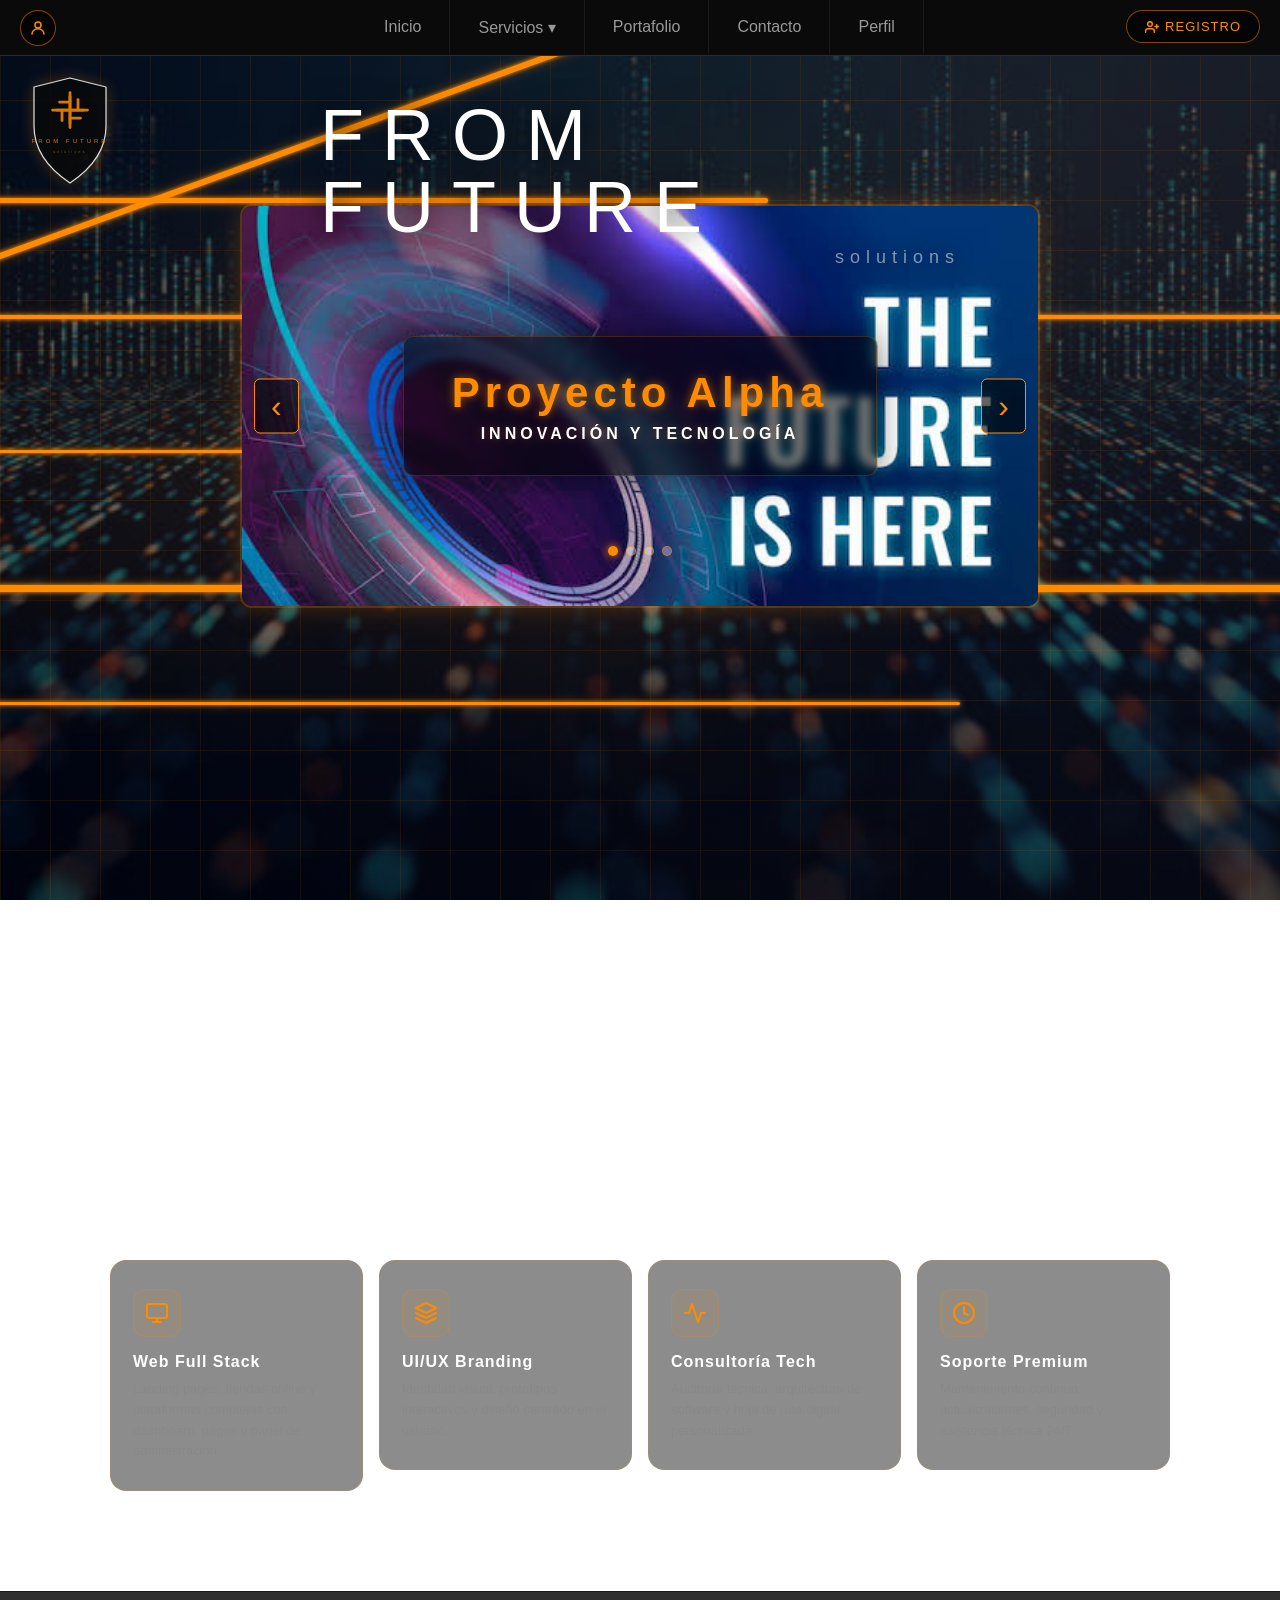
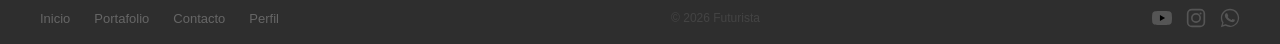
<file: index.html>
<!DOCTYPE html>
<html lang="es">
<head>
    <meta charset="UTF-8">
    <meta name="viewport" content="width=device-width, initial-scale=1.0">
    <title>From Future</title>
    <link rel="stylesheet" href="style.css">
</head>
<body>

    <div class="intro-overlay" id="introOverlay">
        <div class="intro-logo">
            <svg viewBox="0 0 200 250" fill="none">
                <defs>
                    <g id="fi">
                        <line x1="0" y1="0" x2="0" y2="35" stroke="#ff8c00" stroke-width="5.5" stroke-linecap="round"/>
                        <line x1="0" y1="0" x2="27" y2="0" stroke="#ff8c00" stroke-width="5.5" stroke-linecap="round"/>
                        <line x1="0" y1="16" x2="21" y2="16" stroke="#ff8c00" stroke-width="5.5" stroke-linecap="round"/>
                    </g>
                </defs>
                <path d="M100 16 L28 34 L28 112 Q28 178 100 226 Q172 178 172 112 L172 34 Z" fill="#0a0a0a" stroke="#ffffff" stroke-width="2.5" stroke-linejoin="round"/>
                <g transform="translate(100, 80)">
                    <use href="#fi"/>
                    <use href="#fi" transform="rotate(180)"/>
                    <use href="#fi" transform="rotate(-90)"/>
                    <use href="#fi" transform="rotate(90)"/>
                    <circle cx="0" cy="0" r="3.5" fill="#ff8c00" opacity="0.5"/>
                </g>
                <text x="100" y="146" text-anchor="middle" fill="#ff8c00" font-family="'Segoe UI',sans-serif" font-size="12" font-weight="300" letter-spacing="6">FROM FUTURE</text>
                <text x="100" y="165" text-anchor="middle" fill="#ff8c00" font-family="'Segoe UI',sans-serif" font-size="6.5" font-weight="200" letter-spacing="4.5" opacity="0.7">solutions</text>
            </svg>
        </div>
    </div>

    <div class="loader-overlay" id="loader">
        <div class="loader-ring">
            <div class="loader-ring-inner"></div>
        </div>
        <div class="loader-text">Cargando<span class="loader-dots"></span></div>
    </div>

    <div class="fondo-glow"></div>
    <div class="bubbles" id="bubbles"></div>

    <div class="profile-box">
        <a href="perfil.html" class="profile-btn">
            <svg viewBox="0 0 24 24"><circle cx="12" cy="8" r="4"/><path d="M4 20c0-4 3.6-7 8-7s8 3 8 7"/></svg>
        </a>
    </div>

    <div class="logo-box">
        <svg viewBox="0 0 200 250" fill="none">
            <defs>
                <g id="f">
                    <line x1="0" y1="0" x2="0" y2="35" stroke="#ff8c00" stroke-width="5.5" stroke-linecap="round"/>
                    <line x1="0" y1="0" x2="27" y2="0" stroke="#ff8c00" stroke-width="5.5" stroke-linecap="round"/>
                    <line x1="0" y1="16" x2="21" y2="16" stroke="#ff8c00" stroke-width="5.5" stroke-linecap="round"/>
                </g>
            </defs>
            <path d="M100 16 L28 34 L28 112 Q28 178 100 226 Q172 178 172 112 L172 34 Z" fill="#0a0a0a" stroke="#ffffff" stroke-width="2.5" stroke-linejoin="round"/>
            <g transform="translate(100, 80)">
                <use href="#f"/>
                <use href="#f" transform="rotate(180)"/>
                <use href="#f" transform="rotate(-90)"/>
                <use href="#f" transform="rotate(90)"/>
                <circle cx="0" cy="0" r="3.5" fill="#ff8c00" opacity="0.5"/>
            </g>
            <text x="100" y="146" text-anchor="middle" fill="#ff8c00" font-family="'Segoe UI',sans-serif" font-size="12" font-weight="300" letter-spacing="6">FROM FUTURE</text>
            <text x="100" y="165" text-anchor="middle" fill="#ff8c00" font-family="'Segoe UI',sans-serif" font-size="6.5" font-weight="200" letter-spacing="4.5" opacity="0.7">solutions</text>
        </svg>
    </div>

    <div class="register-btn-box">
        <a href="registro.html" class="register-nav-btn">
            <svg viewBox="0 0 24 24"><path d="M16 21v-2a4 4 0 0 0-4-4H5a4 4 0 0 0-4 4v2"/><circle cx="8.5" cy="7" r="4"/><line x1="20" y1="8" x2="20" y2="14"/><line x1="23" y1="11" x2="17" y2="11"/></svg>
            Registro
        </a>
    </div>

    <nav class="navbar">
        <button class="hamburger" onclick="toggleMenu()" aria-label="Menú">
            <span></span>
            <span></span>
            <span></span>
        </button>
        <ul class="nav-menu">
            <li><a href="index.html">Inicio</a></li>
            <li class="dropdown">
                <a href="#" class="dropbtn">Servicios ▾</a>
                <ul class="dropdown-content">
                    <li><a href="desarrollo-web.html">Desarrollo Web</a></li>
                    <li><a href="diseno-ui-ux.html">Diseño UI/UX</a></li>
                    <li><a href="consultoria.html">Consultoría</a></li>
                    <li><a href="soporte-tecnico.html">Soporte Técnico</a></li>
                </ul>
            </li>
            <li><a href="portafolio.html">Portafolio</a></li>
            <li><a href="contacto.html">Contacto</a></li>
            <li><a href="perfil.html">Perfil</a></li>
        </ul>
    </nav>

    <div class="hero-title">
        <span class="hero-main">From Future</span>
        <span class="hero-sub">solutions</span>
    </div>

    <div class="carousel">
        <div class="carousel-track">
            <div class="carousel-slide">
                <img src="imagenes/images (3).jpg" alt="Proyecto Alpha" style="width:100%;height:100%;object-fit:cover;position:absolute;inset:0;">
                <div class="slide-content">
                    <h2>Proyecto Alpha</h2>
                    <p>Innovación y tecnología</p>
                </div>
            </div>
            <div class="carousel-slide">
                <img src="imagenes/images (5).jpg" alt="Proyecto Beta" style="width:100%;height:100%;object-fit:cover;position:absolute;inset:0;">
                <div class="slide-content">
                    <h2>Proyecto Beta</h2>
                    <p>Diseño futurista</p>
                </div>
            </div>
            <div class="carousel-slide">
                <img src="imagenes/images (1).jpg" alt="Proyecto Gamma" style="width:100%;height:100%;object-fit:cover;position:absolute;inset:0;">
                <div class="slide-content">
                    <h2>Proyecto Gamma</h2>
                    <p>Desarrollo web avanzado</p>
                </div>
            </div>
            <div class="carousel-slide">
                <img src="imagenes/images (2).jpg" alt="Proyecto Delta" style="width:100%;height:100%;object-fit:cover;position:absolute;inset:0;">
                <div class="slide-content">
                    <h2>Proyecto Delta</h2>
                    <p>Soluciones inteligentes</p>
                </div>
            </div>
        </div>
        <button class="carousel-btn prev">‹</button>
        <button class="carousel-btn next">›</button>
        <div class="carousel-dots"></div>
    </div>

    <section class="packages">
        <div class="packages-grid">
            <div class="package-card card-lg">
                <div class="package-icon">
                    <svg viewBox="0 0 24 24"><rect x="2" y="3" width="20" height="14" rx="2" ry="2"/><line x1="8" y1="21" x2="16" y2="21"/><line x1="12" y1="17" x2="12" y2="21"/></svg>
                </div>
                <h3>Web Full Stack</h3>
                <p>Landing pages, tiendas online y plataformas complejas con dashboard, pagos y panel de administración.</p>
            </div>
            <div class="package-card card-sm">
                <div class="package-icon">
                    <svg viewBox="0 0 24 24"><path d="M12 2L2 7l10 5 10-5-10-5z"/><path d="M2 17l10 5 10-5"/><path d="M2 12l10 5 10-5"/></svg>
                </div>
                <h3>UI/UX Branding</h3>
                <p>Identidad visual, prototipos interactivos y diseño centrado en el usuario.</p>
            </div>
            <div class="package-card card-md">
                <div class="package-icon">
                    <svg viewBox="0 0 24 24"><polyline points="22 12 18 12 15 21 9 3 6 12 2 12"/></svg>
                </div>
                <h3>Consultoría Tech</h3>
                <p>Auditoría técnica, arquitectura de software y hoja de ruta digital personalizada.</p>
            </div>
            <div class="package-card card-lg">
                <div class="package-icon">
                    <svg viewBox="0 0 24 24"><circle cx="12" cy="12" r="10"/><path d="M12 6v6l4 2"/></svg>
                </div>
                <h3>Soporte Premium</h3>
                <p>Mantenimiento continuo, actualizaciones, seguridad y asistencia técnica 24/7.</p>
            </div>
        </div>
    </section>

    <div class="linea linea1"></div>
    <div class="linea linea2"></div>
    <div class="linea linea3"></div>
    <div class="linea linea4"></div>
    <div class="linea linea5"></div>
    <div class="linea linea6"></div>

    <footer class="site-footer">
        <div class="footer-links">
            <a href="index.html">Inicio</a>
            <a href="portafolio.html">Portafolio</a>
            <a href="contacto.html">Contacto</a>
            <a href="perfil.html">Perfil</a>
        </div>
        <div class="footer-copy">© 2026 Futurista</div>
        <div class="footer-social">
            <a href="#" title="YouTube">
                <svg viewBox="0 0 24 24" width="20" height="20"><path d="M23.5 6.2a3 3 0 0 0-2.1-2.1C19.5 3.5 12 3.5 12 3.5s-7.5 0-9.4.6a3 3 0 0 0-2.1 2.1A31 31 0 0 0 0 12a31 31 0 0 0 .5 5.8 3 3 0 0 0 2.1 2.1c1.9.6 9.4.6 9.4.6s7.5 0 9.4-.6a3 3 0 0 0 2.1-2.1 31 31 0 0 0 .5-5.8 31 31 0 0 0-.5-5.8z" fill="currentColor"/><path d="M9.5 15.5V8.5l6.2 3.5z" fill="#000"/></svg>
            </a>
            <a href="#" title="Instagram">
                <svg viewBox="0 0 24 24" width="20" height="20"><rect x="2" y="2" width="20" height="20" rx="5" fill="none" stroke="currentColor" stroke-width="2"/><circle cx="12" cy="12" r="5" fill="none" stroke="currentColor" stroke-width="2"/><circle cx="17.5" cy="6.5" r="1.2" fill="currentColor"/></svg>
            </a>
            <a href="#" title="WhatsApp">
                <svg viewBox="0 0 24 24" width="20" height="20"><path d="M17.5 14.2c-.3-.1-1.7-.8-2-.9s-.5-.1-.7.1c-.2.3-.8.9-1 .9s-.4.1-.7-.2c-.3-.2-1.2-.5-2.2-1.4-.8-.7-1.4-1.6-1.5-1.9s0-.5.1-.6.2-.2.3-.4.1-.2.1-.3 0-.2-.1-.4c-.1-.1-.7-1.6-.9-2.2s-.5-.5-.7-.5h-.6c-.2 0-.5.1-.8.3-.3.3-1 1-1 2.4s1 2.8 1.2 3c.1.2 2 3.1 5 4.2.7.3 1.2.4 1.6.5.7.2 1.4.2 1.9.1.6-.1 1.7-.7 2-1.4.3-.7.3-1.2.2-1.4-.1-.1-.3-.2-.6-.3z" fill="currentColor"/><path d="M12 1C5.9 1 1 5.9 1 12c0 2.1.6 4.1 1.7 5.8L1 23l5.4-1.6c1.7.9 3.5 1.4 5.6 1.4 6.1 0 11-4.9 11-11S18.1 1 12 1zm0 20c-1.8 0-3.5-.5-5-1.4l-.4-.2-3.2 1 .9-3.1-.2-.4C3.2 15.5 2.6 13.8 2.6 12c0-5.2 4.2-9.4 9.4-9.4s9.4 4.2 9.4 9.4-4.2 9.4-9.4 9.4z" fill="currentColor"/></svg>
            </a>
        </div>
    </footer>

    <script>
        window.addEventListener('scroll', () => {
            const s = window.scrollY;
            document.querySelectorAll('.linea').forEach((el, i) => {
                const speed = 0.1 + (i * 0.07);
                el.style.transform = el.getAttribute('data-base') + ` translateY(${s * speed}px)`;
            });
        });

        document.querySelectorAll('.linea').forEach(el => {
            const style = window.getComputedStyle(el);
            el.setAttribute('data-base', style.transform);
        });

        const track = document.querySelector('.carousel-track');
        const slides = document.querySelectorAll('.carousel-slide');
        const prevBtn = document.querySelector('.prev');
        const nextBtn = document.querySelector('.next');
        const dotsContainer = document.querySelector('.carousel-dots');
        let index = 0;

        slides.forEach((_, i) => {
            const dot = document.createElement('span');
            dot.classList.add('dot');
            dot.addEventListener('click', () => goTo(i));
            dotsContainer.appendChild(dot);
        });
        const dots = document.querySelectorAll('.dot');

        function update() {
            track.style.transform = `translateX(-${index * 100}%)`;
            dots.forEach(d => d.classList.remove('active'));
            dots[index].classList.add('active');
        }

        function goTo(i) {
            index = i;
            update();
        }

        prevBtn.addEventListener('click', () => {
            index = index === 0 ? slides.length - 1 : index - 1;
            update();
        });

        nextBtn.addEventListener('click', () => {
            index = index === slides.length - 1 ? 0 : index + 1;
            update();
        });

        setInterval(() => {
            index = index === slides.length - 1 ? 0 : index + 1;
            update();
        }, 4000);

        update();
    </script>

    <script>
        window.addEventListener('DOMContentLoaded', () => {
            setTimeout(() => {
                const overlay = document.getElementById('introOverlay');
                if (overlay) overlay.remove();
            }, 3500);
        });
    </script>

    <script>
        function toggleMenu() {
            document.querySelector('.nav-menu').classList.toggle('nav-menu-open');
        }

        document.querySelectorAll('.dropbtn').forEach(btn => {
            btn.addEventListener('click', e => {
                if (window.innerWidth <= 768) {
                    e.preventDefault();
                    const dd = btn.nextElementSibling;
                    dd.style.display = dd.style.display === 'block' ? 'none' : 'block';
                }
            });
        });

        window.addEventListener('load', () => {
            const loader = document.getElementById('loader');
            loader.classList.add('loader-hidden');
            setTimeout(() => loader.remove(), 600);
        });
    </script>

    <script>
        (function() {
            const container = document.getElementById('bubbles');
            if (!container) return;
            const colors = ['rgba(173,216,230,0.2)', 'rgba(127,255,212,0.15)', 'rgba(200,200,210,0.12)'];
            for (let i = 0; i < 18; i++) {
                const el = document.createElement('div');
                el.className = 'bubble';
                const size = 15 + Math.random() * 60;
                el.style.width = size + 'px';
                el.style.height = size + 'px';
                el.style.left = Math.random() * 100 + '%';
                el.style.background = colors[Math.floor(Math.random() * colors.length)];
                el.style.animationDuration = (10 + Math.random() * 15) + 's';
                el.style.animationDelay = (Math.random() * 10) + 's';
                container.appendChild(el);
            }
        })();
    </script>

</body>
</html>
</file>
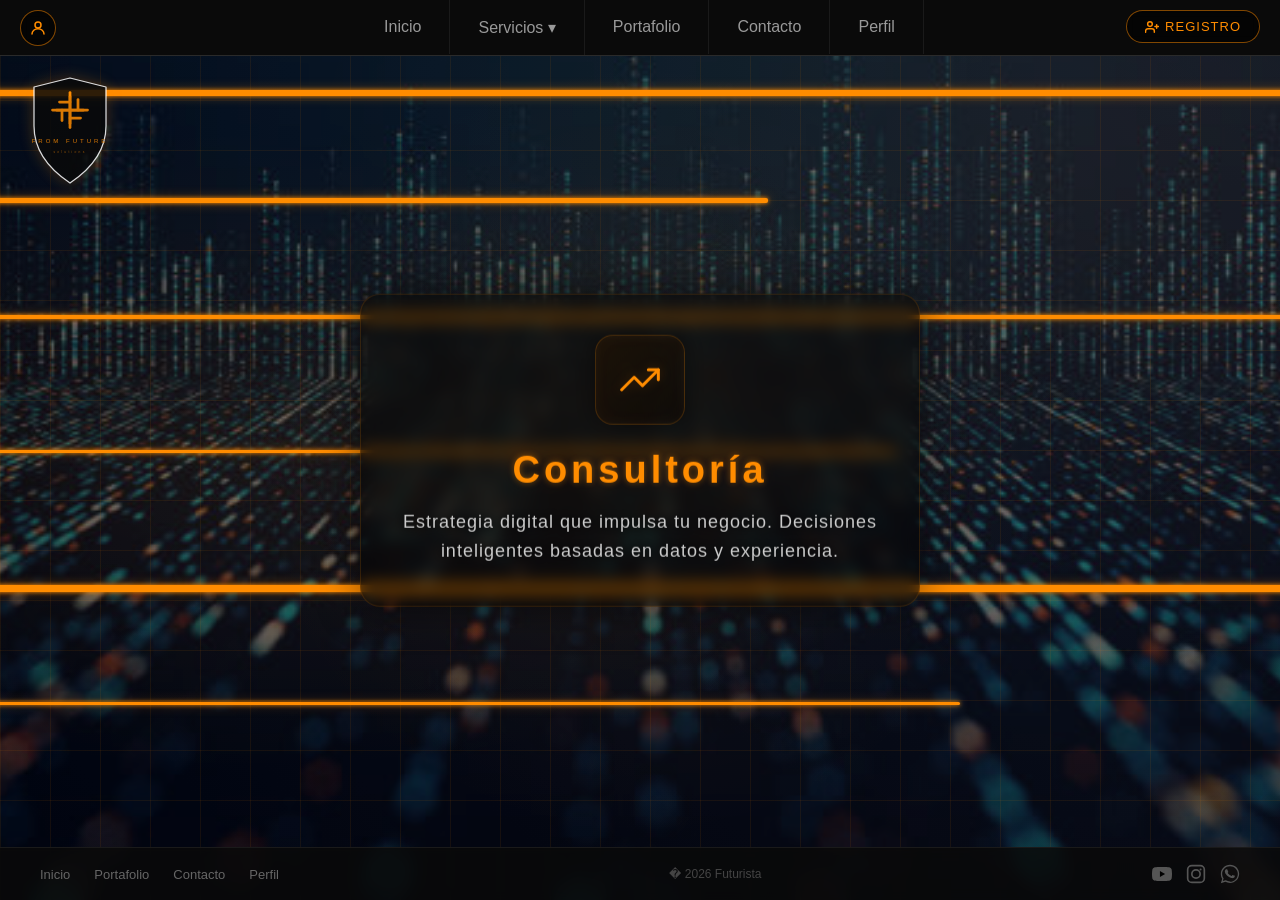
<file: consultoria.html>
<!DOCTYPE html>
<html lang="es">
<head>
    <meta charset="UTF-8">
    <meta name="viewport" content="width=device-width, initial-scale=1.0">
    <title>Consultoría - Futurista</title>
    <link rel="stylesheet" href="style.css">
</head>
<body>

        <div class="loader-overlay" id="loader">
            <div class="loader-ring">
                <div class="loader-ring-inner"></div>
            </div>
            <div class="loader-text">Cargando<span class="loader-dots"></span></div>
        </div>
        <div class="fondo-glow"></div>
        <div class="bubbles" id="bubbles"></div>


    <div class="profile-box">
        <a href="perfil.html" class="profile-btn">
            <svg viewBox="0 0 24 24"><circle cx="12" cy="8" r="4"/><path d="M4 20c0-4 3.6-7 8-7s8 3 8 7"/></svg>
        </a>
    </div>

    <div class="logo-box">
        <svg viewBox="0 0 200 250" fill="none">
            <defs>
                <g id="f">
                    <line x1="0" y1="0" x2="0" y2="35" stroke="#ff8c00" stroke-width="5.5" stroke-linecap="round"/>
                    <line x1="0" y1="0" x2="27" y2="0" stroke="#ff8c00" stroke-width="5.5" stroke-linecap="round"/>
                    <line x1="0" y1="16" x2="21" y2="16" stroke="#ff8c00" stroke-width="5.5" stroke-linecap="round"/>
                </g>
            </defs>
            <path d="M100 16 L28 34 L28 112 Q28 178 100 226 Q172 178 172 112 L172 34 Z" fill="#0a0a0a" stroke="#ffffff" stroke-width="2.5" stroke-linejoin="round"/>
            <g transform="translate(100, 80)">
                <use href="#f"/>
                <use href="#f" transform="rotate(180)"/>
                <use href="#f" transform="rotate(-90)"/>
                <use href="#f" transform="rotate(90)"/>
                <circle cx="0" cy="0" r="3.5" fill="#ff8c00" opacity="0.5"/>
            </g>
            <text x="100" y="146" text-anchor="middle" fill="#ff8c00" font-family="'Segoe UI',sans-serif" font-size="12" font-weight="300" letter-spacing="6">FROM FUTURE</text>
            <text x="100" y="165" text-anchor="middle" fill="#ff8c00" font-family="'Segoe UI',sans-serif" font-size="6.5" font-weight="200" letter-spacing="4.5" opacity="0.7">solutions</text>
        </svg>
    </div>

    <div class="register-btn-box">
        <a href="registro.html" class="register-nav-btn">
            <svg viewBox="0 0 24 24"><path d="M16 21v-2a4 4 0 0 0-4-4H5a4 4 0 0 0-4 4v2"/><circle cx="8.5" cy="7" r="4"/><line x1="20" y1="8" x2="20" y2="14"/><line x1="23" y1="11" x2="17" y2="11"/></svg>
            Registro
        </a>
    </div>

    <nav class="navbar">
        <button class="hamburger" onclick="toggleMenu()" aria-label="Menú">
            <span></span>
            <span></span>
            <span></span>
        </button>
        <ul class="nav-menu">
            <li><a href="index.html">Inicio</a></li>
            <li class="dropdown">
                <a href="#" class="dropbtn">Servicios ▾</a>
                <ul class="dropdown-content">
                    <li><a href="desarrollo-web.html">Desarrollo Web</a></li>
                    <li><a href="diseno-ui-ux.html">Diseño UI/UX</a></li>
                    <li><a href="consultoria.html">Consultoría</a></li>
                    <li><a href="soporte-tecnico.html">Soporte Técnico</a></li>
                </ul>
            </li>
            <li><a href="portafolio.html">Portafolio</a></li>
            <li><a href="contacto.html">Contacto</a></li>
            <li><a href="perfil.html">Perfil</a></li>
        </ul>
    </nav>

    <div class="service-page">
        <div class="service-card">
            <div class="service-icon"><svg viewBox="0 0 24 24"><polyline points="23 6 13.5 15.5 8.5 10.5 1 18"/><polyline points="17 6 23 6 23 12"/></svg></div>
            <h1>Consultoría</h1>
            <p>Estrategia digital que impulsa tu negocio. Decisiones inteligentes basadas en datos y experiencia.</p>
        </div>
    </div>
    <div class="linea linea1"></div>
    <div class="linea linea2"></div>
    <div class="linea linea3"></div>
    <div class="linea linea4"></div>
    <div class="linea linea5"></div>
    <div class="linea linea6"></div>



    <footer class="site-footer">
        <div class="footer-links">
            <a href="index.html">Inicio</a>
            <a href="portafolio.html">Portafolio</a>
            <a href="contacto.html">Contacto</a>
            <a href="perfil.html">Perfil</a>
        </div>
        <div class="footer-copy">� 2026 Futurista</div>
                <div class="footer-social">
            <a href="#" title="YouTube">
                <svg viewBox="0 0 24 24" width="20" height="20"><path d="M23.5 6.2a3 3 0 0 0-2.1-2.1C19.5 3.5 12 3.5 12 3.5s-7.5 0-9.4.6a3 3 0 0 0-2.1 2.1A31 31 0 0 0 0 12a31 31 0 0 0 .5 5.8 3 3 0 0 0 2.1 2.1c1.9.6 9.4.6 9.4.6s7.5 0 9.4-.6a3 3 0 0 0 2.1-2.1 31 31 0 0 0 .5-5.8 31 31 0 0 0-.5-5.8z" fill="currentColor"/><path d="M9.5 15.5V8.5l6.2 3.5z" fill="#000"/></svg>
            </a>
            <a href="#" title="Instagram">
                <svg viewBox="0 0 24 24" width="20" height="20"><rect x="2" y="2" width="20" height="20" rx="5" fill="none" stroke="currentColor" stroke-width="2"/><circle cx="12" cy="12" r="5" fill="none" stroke="currentColor" stroke-width="2"/><circle cx="17.5" cy="6.5" r="1.2" fill="currentColor"/></svg>
            </a>
            <a href="#" title="WhatsApp">
                <svg viewBox="0 0 24 24" width="20" height="20"><path d="M17.5 14.2c-.3-.1-1.7-.8-2-.9s-.5-.1-.7.1c-.2.3-.8.9-1 .9s-.4.1-.7-.2c-.3-.2-1.2-.5-2.2-1.4-.8-.7-1.4-1.6-1.5-1.9s0-.5.1-.6.2-.2.3-.4.1-.2.1-.3 0-.2-.1-.4c-.1-.1-.7-1.6-.9-2.2s-.5-.5-.7-.5h-.6c-.2 0-.5.1-.8.3-.3.3-1 1-1 2.4s1 2.8 1.2 3c.1.2 2 3.1 5 4.2.7.3 1.2.4 1.6.5.7.2 1.4.2 1.9.1.6-.1 1.7-.7 2-1.4.3-.7.3-1.2.2-1.4-.1-.1-.3-.2-.6-.3z" fill="currentColor"/><path d="M12 1C5.9 1 1 5.9 1 12c0 2.1.6 4.1 1.7 5.8L1 23l5.4-1.6c1.7.9 3.5 1.4 5.6 1.4 6.1 0 11-4.9 11-11S18.1 1 12 1zm0 20c-1.8 0-3.5-.5-5-1.4l-.4-.2-3.2 1 .9-3.1-.2-.4C3.2 15.5 2.6 13.8 2.6 12c0-5.2 4.2-9.4 9.4-9.4s9.4 4.2 9.4 9.4-4.2 9.4-9.4 9.4z" fill="currentColor"/></svg>
            </a>
        </div></footer>
</body>
    <script>
        window.addEventListener('scroll', () => {
            const s = window.scrollY;
            document.querySelectorAll('.linea').forEach((el, i) => {
                const speed = 0.1 + (i * 0.07);
                el.style.transform = el.getAttribute('data-base') +  translateY(px);
            });
        });

        document.querySelectorAll('.linea').forEach(el => {
            const style = window.getComputedStyle(el);
            el.setAttribute('data-base', style.transform);
        });
    </script>

    <script>
        function toggleMenu() {
            document.querySelector('.nav-menu').classList.toggle('nav-menu-open');
        }

        document.querySelectorAll('.dropbtn').forEach(btn => {
            btn.addEventListener('click', e => {
                if (window.innerWidth <= 768) {
                    e.preventDefault();
                    const dd = btn.nextElementSibling;
                    dd.style.display = dd.style.display === 'block' ? 'none' : 'block';
                }
            });
        });

        window.addEventListener('load', () => {
            const loader = document.getElementById('loader');
            if (loader) {
                loader.classList.add('loader-hidden');
                setTimeout(() => loader.remove(), 600);
            }
        });
    </script>

    <script>
        (function() {
            const container = document.getElementById('bubbles');
            if (!container) return;
            const colors = ['rgba(173,216,230,0.2)', 'rgba(127,255,212,0.15)', 'rgba(200,200,210,0.12)'];
            for (let i = 0; i < 18; i++) {
                const el = document.createElement('div');
                el.className = 'bubble';
                const size = 15 + Math.random() * 60;
                el.style.width = size + 'px';
                el.style.height = size + 'px';
                el.style.left = Math.random() * 100 + '%';
                el.style.background = colors[Math.floor(Math.random() * colors.length)];
                el.style.animationDuration = (10 + Math.random() * 15) + 's';
                el.style.animationDelay = (Math.random() * 10) + 's';
                container.appendChild(el);
            }
        })();
    </script>

</html>
</file>
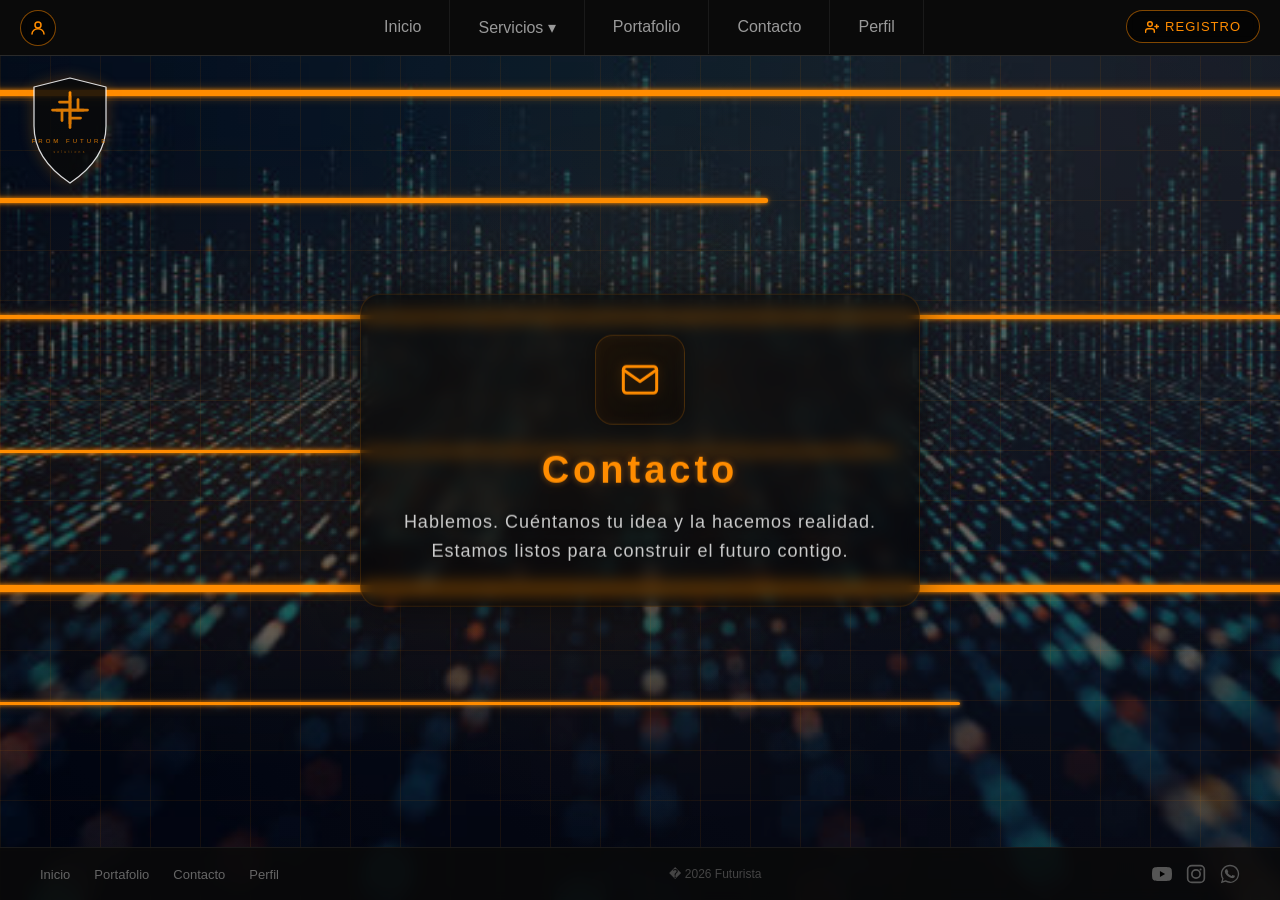
<file: contacto.html>
<!DOCTYPE html>
<html lang="es">
<head>
    <meta charset="UTF-8">
    <meta name="viewport" content="width=device-width, initial-scale=1.0">
    <title>Contacto - Futurista</title>
    <link rel="stylesheet" href="style.css">
</head>
<body>

        <div class="loader-overlay" id="loader">
            <div class="loader-ring">
                <div class="loader-ring-inner"></div>
            </div>
            <div class="loader-text">Cargando<span class="loader-dots"></span></div>
        </div>
        <div class="fondo-glow"></div>
        <div class="bubbles" id="bubbles"></div>


    <div class="profile-box">
        <a href="perfil.html" class="profile-btn">
            <svg viewBox="0 0 24 24"><circle cx="12" cy="8" r="4"/><path d="M4 20c0-4 3.6-7 8-7s8 3 8 7"/></svg>
        </a>
    </div>

    <div class="logo-box">
        <svg viewBox="0 0 200 250" fill="none">
            <defs>
                <g id="f">
                    <line x1="0" y1="0" x2="0" y2="35" stroke="#ff8c00" stroke-width="5.5" stroke-linecap="round"/>
                    <line x1="0" y1="0" x2="27" y2="0" stroke="#ff8c00" stroke-width="5.5" stroke-linecap="round"/>
                    <line x1="0" y1="16" x2="21" y2="16" stroke="#ff8c00" stroke-width="5.5" stroke-linecap="round"/>
                </g>
            </defs>
            <path d="M100 16 L28 34 L28 112 Q28 178 100 226 Q172 178 172 112 L172 34 Z" fill="#0a0a0a" stroke="#ffffff" stroke-width="2.5" stroke-linejoin="round"/>
            <g transform="translate(100, 80)">
                <use href="#f"/>
                <use href="#f" transform="rotate(180)"/>
                <use href="#f" transform="rotate(-90)"/>
                <use href="#f" transform="rotate(90)"/>
                <circle cx="0" cy="0" r="3.5" fill="#ff8c00" opacity="0.5"/>
            </g>
            <text x="100" y="146" text-anchor="middle" fill="#ff8c00" font-family="'Segoe UI',sans-serif" font-size="12" font-weight="300" letter-spacing="6">FROM FUTURE</text>
            <text x="100" y="165" text-anchor="middle" fill="#ff8c00" font-family="'Segoe UI',sans-serif" font-size="6.5" font-weight="200" letter-spacing="4.5" opacity="0.7">solutions</text>
        </svg>
    </div>

    <div class="register-btn-box">
        <a href="registro.html" class="register-nav-btn">
            <svg viewBox="0 0 24 24"><path d="M16 21v-2a4 4 0 0 0-4-4H5a4 4 0 0 0-4 4v2"/><circle cx="8.5" cy="7" r="4"/><line x1="20" y1="8" x2="20" y2="14"/><line x1="23" y1="11" x2="17" y2="11"/></svg>
            Registro
        </a>
    </div>

    <nav class="navbar">
        <button class="hamburger" onclick="toggleMenu()" aria-label="Menú">
            <span></span>
            <span></span>
            <span></span>
        </button>
        <ul class="nav-menu">
            <li><a href="index.html">Inicio</a></li>
            <li class="dropdown">
                <a href="#" class="dropbtn">Servicios ▾</a>
                <ul class="dropdown-content">
                    <li><a href="desarrollo-web.html">Desarrollo Web</a></li>
                    <li><a href="diseno-ui-ux.html">Diseño UI/UX</a></li>
                    <li><a href="consultoria.html">Consultoría</a></li>
                    <li><a href="soporte-tecnico.html">Soporte Técnico</a></li>
                </ul>
            </li>
            <li><a href="portafolio.html">Portafolio</a></li>
            <li><a href="contacto.html">Contacto</a></li>
            <li><a href="perfil.html">Perfil</a></li>
        </ul>
    </nav>

    <div class="service-page">
        <div class="service-card">
            <div class="service-icon"><svg viewBox="0 0 24 24"><path d="M4 4h16c1.1 0 2 .9 2 2v12c0 1.1-.9 2-2 2H4c-1.1 0-2-.9-2-2V6c0-1.1.9-2 2-2z"/><polyline points="22,6 12,13 2,6"/></svg></div>
            <h1>Contacto</h1>
            <p>Hablemos. Cuéntanos tu idea y la hacemos realidad. Estamos listos para construir el futuro contigo.</p>
        </div>
    </div>
    <div class="linea linea1"></div>
    <div class="linea linea2"></div>
    <div class="linea linea3"></div>
    <div class="linea linea4"></div>
    <div class="linea linea5"></div>
    <div class="linea linea6"></div>



    <footer class="site-footer">
        <div class="footer-links">
            <a href="index.html">Inicio</a>
            <a href="portafolio.html">Portafolio</a>
            <a href="contacto.html">Contacto</a>
            <a href="perfil.html">Perfil</a>
        </div>
        <div class="footer-copy">� 2026 Futurista</div>
                <div class="footer-social">
            <a href="#" title="YouTube">
                <svg viewBox="0 0 24 24" width="20" height="20"><path d="M23.5 6.2a3 3 0 0 0-2.1-2.1C19.5 3.5 12 3.5 12 3.5s-7.5 0-9.4.6a3 3 0 0 0-2.1 2.1A31 31 0 0 0 0 12a31 31 0 0 0 .5 5.8 3 3 0 0 0 2.1 2.1c1.9.6 9.4.6 9.4.6s7.5 0 9.4-.6a3 3 0 0 0 2.1-2.1 31 31 0 0 0 .5-5.8 31 31 0 0 0-.5-5.8z" fill="currentColor"/><path d="M9.5 15.5V8.5l6.2 3.5z" fill="#000"/></svg>
            </a>
            <a href="#" title="Instagram">
                <svg viewBox="0 0 24 24" width="20" height="20"><rect x="2" y="2" width="20" height="20" rx="5" fill="none" stroke="currentColor" stroke-width="2"/><circle cx="12" cy="12" r="5" fill="none" stroke="currentColor" stroke-width="2"/><circle cx="17.5" cy="6.5" r="1.2" fill="currentColor"/></svg>
            </a>
            <a href="#" title="WhatsApp">
                <svg viewBox="0 0 24 24" width="20" height="20"><path d="M17.5 14.2c-.3-.1-1.7-.8-2-.9s-.5-.1-.7.1c-.2.3-.8.9-1 .9s-.4.1-.7-.2c-.3-.2-1.2-.5-2.2-1.4-.8-.7-1.4-1.6-1.5-1.9s0-.5.1-.6.2-.2.3-.4.1-.2.1-.3 0-.2-.1-.4c-.1-.1-.7-1.6-.9-2.2s-.5-.5-.7-.5h-.6c-.2 0-.5.1-.8.3-.3.3-1 1-1 2.4s1 2.8 1.2 3c.1.2 2 3.1 5 4.2.7.3 1.2.4 1.6.5.7.2 1.4.2 1.9.1.6-.1 1.7-.7 2-1.4.3-.7.3-1.2.2-1.4-.1-.1-.3-.2-.6-.3z" fill="currentColor"/><path d="M12 1C5.9 1 1 5.9 1 12c0 2.1.6 4.1 1.7 5.8L1 23l5.4-1.6c1.7.9 3.5 1.4 5.6 1.4 6.1 0 11-4.9 11-11S18.1 1 12 1zm0 20c-1.8 0-3.5-.5-5-1.4l-.4-.2-3.2 1 .9-3.1-.2-.4C3.2 15.5 2.6 13.8 2.6 12c0-5.2 4.2-9.4 9.4-9.4s9.4 4.2 9.4 9.4-4.2 9.4-9.4 9.4z" fill="currentColor"/></svg>
            </a>
        </div></footer>
</body>
    <script>
        function toggleMenu() {
            document.querySelector('.nav-menu').classList.toggle('nav-menu-open');
        }

        document.querySelectorAll('.dropbtn').forEach(btn => {
            btn.addEventListener('click', e => {
                if (window.innerWidth <= 768) {
                    e.preventDefault();
                    const dd = btn.nextElementSibling;
                    dd.style.display = dd.style.display === 'block' ? 'none' : 'block';
                }
            });
        });

        window.addEventListener('load', () => {
            const loader = document.getElementById('loader');
            if (loader) {
                loader.classList.add('loader-hidden');
                setTimeout(() => loader.remove(), 600);
            }
        });

        window.addEventListener('scroll', () => {
            const s = window.scrollY;
            document.querySelectorAll('.linea').forEach((el, i) => {
                const speed = 0.1 + (i * 0.07);
                el.style.transform = el.getAttribute('data-base') + ` translateY(${s * speed}px)`;
            });
        });

        document.querySelectorAll('.linea').forEach(el => {
            const style = window.getComputedStyle(el);
            el.setAttribute('data-base', style.transform);
        });
    </script>

    <script>
        (function() {
            const container = document.getElementById('bubbles');
            if (!container) return;
            const colors = ['rgba(173,216,230,0.2)', 'rgba(127,255,212,0.15)', 'rgba(200,200,210,0.12)'];
            for (let i = 0; i < 18; i++) {
                const el = document.createElement('div');
                el.className = 'bubble';
                const size = 15 + Math.random() * 60;
                el.style.width = size + 'px';
                el.style.height = size + 'px';
                el.style.left = Math.random() * 100 + '%';
                el.style.background = colors[Math.floor(Math.random() * colors.length)];
                el.style.animationDuration = (10 + Math.random() * 15) + 's';
                el.style.animationDelay = (Math.random() * 10) + 's';
                container.appendChild(el);
            }
        })();
    </script>

</html>
</file>
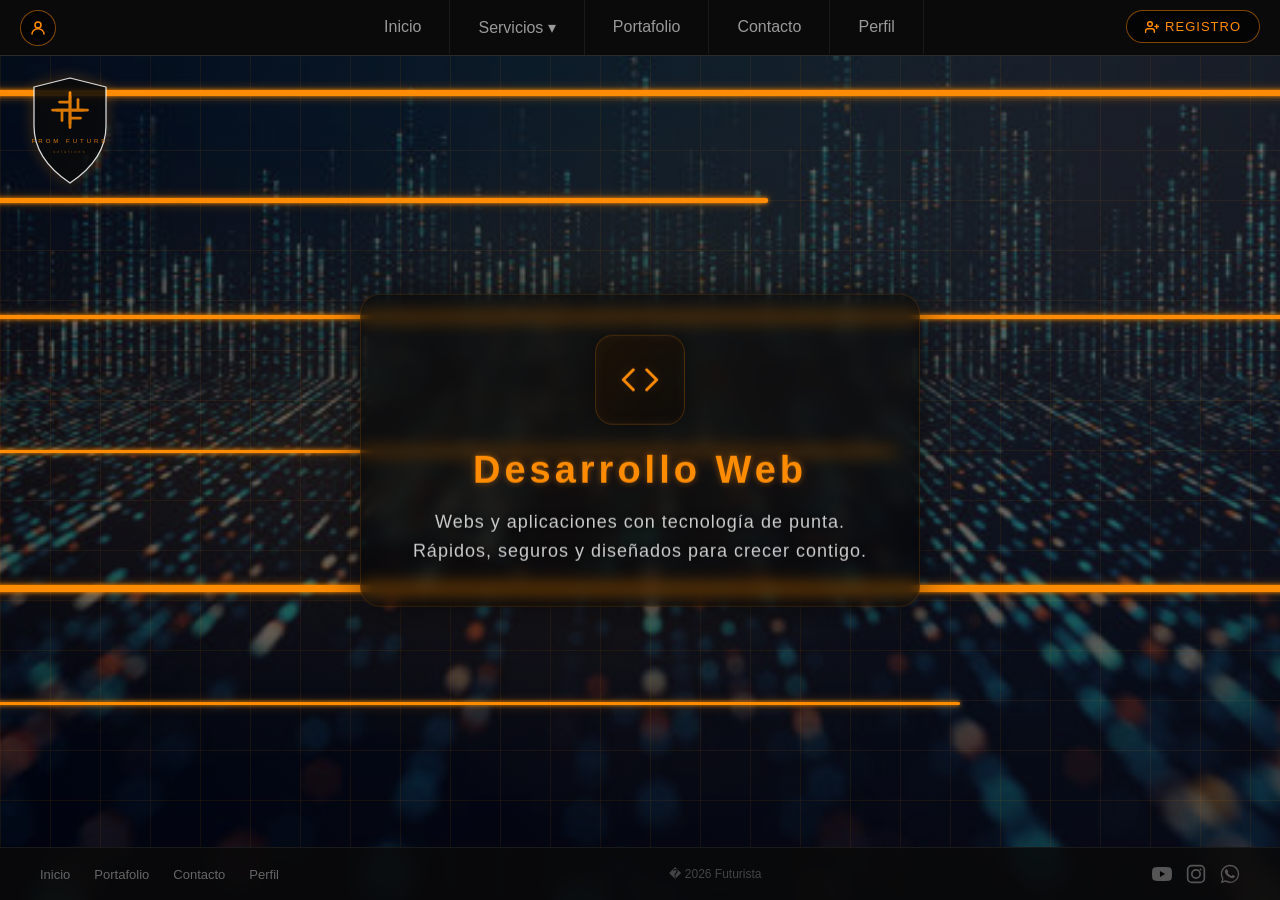
<file: desarrollo-web.html>
<!DOCTYPE html>
<html lang="es">
<head>
    <meta charset="UTF-8">
    <meta name="viewport" content="width=device-width, initial-scale=1.0">
    <title>Desarrollo Web - Futurista</title>
    <link rel="stylesheet" href="style.css">
</head>
<body>

        <div class="loader-overlay" id="loader">
            <div class="loader-ring">
                <div class="loader-ring-inner"></div>
            </div>
            <div class="loader-text">Cargando<span class="loader-dots"></span></div>
        </div>
        <div class="fondo-glow"></div>
        <div class="bubbles" id="bubbles"></div>


    <div class="profile-box">
        <a href="perfil.html" class="profile-btn">
            <svg viewBox="0 0 24 24"><circle cx="12" cy="8" r="4"/><path d="M4 20c0-4 3.6-7 8-7s8 3 8 7"/></svg>
        </a>
    </div>

    <div class="logo-box">
        <svg viewBox="0 0 200 250" fill="none">
            <defs>
                <g id="f">
                    <line x1="0" y1="0" x2="0" y2="35" stroke="#ff8c00" stroke-width="5.5" stroke-linecap="round"/>
                    <line x1="0" y1="0" x2="27" y2="0" stroke="#ff8c00" stroke-width="5.5" stroke-linecap="round"/>
                    <line x1="0" y1="16" x2="21" y2="16" stroke="#ff8c00" stroke-width="5.5" stroke-linecap="round"/>
                </g>
            </defs>
            <path d="M100 16 L28 34 L28 112 Q28 178 100 226 Q172 178 172 112 L172 34 Z" fill="#0a0a0a" stroke="#ffffff" stroke-width="2.5" stroke-linejoin="round"/>
            <g transform="translate(100, 80)">
                <use href="#f"/>
                <use href="#f" transform="rotate(180)"/>
                <use href="#f" transform="rotate(-90)"/>
                <use href="#f" transform="rotate(90)"/>
                <circle cx="0" cy="0" r="3.5" fill="#ff8c00" opacity="0.5"/>
            </g>
            <text x="100" y="146" text-anchor="middle" fill="#ff8c00" font-family="'Segoe UI',sans-serif" font-size="12" font-weight="300" letter-spacing="6">FROM FUTURE</text>
            <text x="100" y="165" text-anchor="middle" fill="#ff8c00" font-family="'Segoe UI',sans-serif" font-size="6.5" font-weight="200" letter-spacing="4.5" opacity="0.7">solutions</text>
        </svg>
    </div>

    <div class="register-btn-box">
        <a href="registro.html" class="register-nav-btn">
            <svg viewBox="0 0 24 24"><path d="M16 21v-2a4 4 0 0 0-4-4H5a4 4 0 0 0-4 4v2"/><circle cx="8.5" cy="7" r="4"/><line x1="20" y1="8" x2="20" y2="14"/><line x1="23" y1="11" x2="17" y2="11"/></svg>
            Registro
        </a>
    </div>

    <nav class="navbar">
        <button class="hamburger" onclick="toggleMenu()" aria-label="Menú">
            <span></span>
            <span></span>
            <span></span>
        </button>
        <ul class="nav-menu">
            <li><a href="index.html">Inicio</a></li>
            <li class="dropdown">
                <a href="#" class="dropbtn">Servicios ▾</a>
                <ul class="dropdown-content">
                    <li><a href="desarrollo-web.html">Desarrollo Web</a></li>
                    <li><a href="diseno-ui-ux.html">Diseño UI/UX</a></li>
                    <li><a href="consultoria.html">Consultoría</a></li>
                    <li><a href="soporte-tecnico.html">Soporte Técnico</a></li>
                </ul>
            </li>
            <li><a href="portafolio.html">Portafolio</a></li>
            <li><a href="contacto.html">Contacto</a></li>
            <li><a href="perfil.html">Perfil</a></li>
        </ul>
    </nav>

    <div class="service-page">
        <div class="service-card">
            <div class="service-icon"><svg viewBox="0 0 24 24"><polyline points="16 18 22 12 16 6"/><polyline points="8 6 2 12 8 18"/></svg></div>
            <h1>Desarrollo Web</h1>
            <p>Webs y aplicaciones con tecnología de punta. Rápidos, seguros y diseñados para crecer contigo.</p>
        </div>
    </div>
    <div class="linea linea1"></div>
    <div class="linea linea2"></div>
    <div class="linea linea3"></div>
    <div class="linea linea4"></div>
    <div class="linea linea5"></div>
    <div class="linea linea6"></div>



    <footer class="site-footer">
        <div class="footer-links">
            <a href="index.html">Inicio</a>
            <a href="portafolio.html">Portafolio</a>
            <a href="contacto.html">Contacto</a>
            <a href="perfil.html">Perfil</a>
        </div>
        <div class="footer-copy">� 2026 Futurista</div>
                <div class="footer-social">
            <a href="#" title="YouTube">
                <svg viewBox="0 0 24 24" width="20" height="20"><path d="M23.5 6.2a3 3 0 0 0-2.1-2.1C19.5 3.5 12 3.5 12 3.5s-7.5 0-9.4.6a3 3 0 0 0-2.1 2.1A31 31 0 0 0 0 12a31 31 0 0 0 .5 5.8 3 3 0 0 0 2.1 2.1c1.9.6 9.4.6 9.4.6s7.5 0 9.4-.6a3 3 0 0 0 2.1-2.1 31 31 0 0 0 .5-5.8 31 31 0 0 0-.5-5.8z" fill="currentColor"/><path d="M9.5 15.5V8.5l6.2 3.5z" fill="#000"/></svg>
            </a>
            <a href="#" title="Instagram">
                <svg viewBox="0 0 24 24" width="20" height="20"><rect x="2" y="2" width="20" height="20" rx="5" fill="none" stroke="currentColor" stroke-width="2"/><circle cx="12" cy="12" r="5" fill="none" stroke="currentColor" stroke-width="2"/><circle cx="17.5" cy="6.5" r="1.2" fill="currentColor"/></svg>
            </a>
            <a href="#" title="WhatsApp">
                <svg viewBox="0 0 24 24" width="20" height="20"><path d="M17.5 14.2c-.3-.1-1.7-.8-2-.9s-.5-.1-.7.1c-.2.3-.8.9-1 .9s-.4.1-.7-.2c-.3-.2-1.2-.5-2.2-1.4-.8-.7-1.4-1.6-1.5-1.9s0-.5.1-.6.2-.2.3-.4.1-.2.1-.3 0-.2-.1-.4c-.1-.1-.7-1.6-.9-2.2s-.5-.5-.7-.5h-.6c-.2 0-.5.1-.8.3-.3.3-1 1-1 2.4s1 2.8 1.2 3c.1.2 2 3.1 5 4.2.7.3 1.2.4 1.6.5.7.2 1.4.2 1.9.1.6-.1 1.7-.7 2-1.4.3-.7.3-1.2.2-1.4-.1-.1-.3-.2-.6-.3z" fill="currentColor"/><path d="M12 1C5.9 1 1 5.9 1 12c0 2.1.6 4.1 1.7 5.8L1 23l5.4-1.6c1.7.9 3.5 1.4 5.6 1.4 6.1 0 11-4.9 11-11S18.1 1 12 1zm0 20c-1.8 0-3.5-.5-5-1.4l-.4-.2-3.2 1 .9-3.1-.2-.4C3.2 15.5 2.6 13.8 2.6 12c0-5.2 4.2-9.4 9.4-9.4s9.4 4.2 9.4 9.4-4.2 9.4-9.4 9.4z" fill="currentColor"/></svg>
            </a>
        </div></footer>
</body>
    <script>
        window.addEventListener('scroll', () => {
            const s = window.scrollY;
            document.querySelectorAll('.linea').forEach((el, i) => {
                const speed = 0.1 + (i * 0.07);
                el.style.transform = el.getAttribute('data-base') +  translateY(px);
            });
        });

        document.querySelectorAll('.linea').forEach(el => {
            const style = window.getComputedStyle(el);
            el.setAttribute('data-base', style.transform);
        });
    </script>

    <script>
        function toggleMenu() {
            document.querySelector('.nav-menu').classList.toggle('nav-menu-open');
        }

        document.querySelectorAll('.dropbtn').forEach(btn => {
            btn.addEventListener('click', e => {
                if (window.innerWidth <= 768) {
                    e.preventDefault();
                    const dd = btn.nextElementSibling;
                    dd.style.display = dd.style.display === 'block' ? 'none' : 'block';
                }
            });
        });

        window.addEventListener('load', () => {
            const loader = document.getElementById('loader');
            if (loader) {
                loader.classList.add('loader-hidden');
                setTimeout(() => loader.remove(), 600);
            }
        });
    </script>

    <script>
        (function() {
            const container = document.getElementById('bubbles');
            if (!container) return;
            const colors = ['rgba(173,216,230,0.2)', 'rgba(127,255,212,0.15)', 'rgba(200,200,210,0.12)'];
            for (let i = 0; i < 18; i++) {
                const el = document.createElement('div');
                el.className = 'bubble';
                const size = 15 + Math.random() * 60;
                el.style.width = size + 'px';
                el.style.height = size + 'px';
                el.style.left = Math.random() * 100 + '%';
                el.style.background = colors[Math.floor(Math.random() * colors.length)];
                el.style.animationDuration = (10 + Math.random() * 15) + 's';
                el.style.animationDelay = (Math.random() * 10) + 's';
                container.appendChild(el);
            }
        })();
    </script>

</html>
</file>
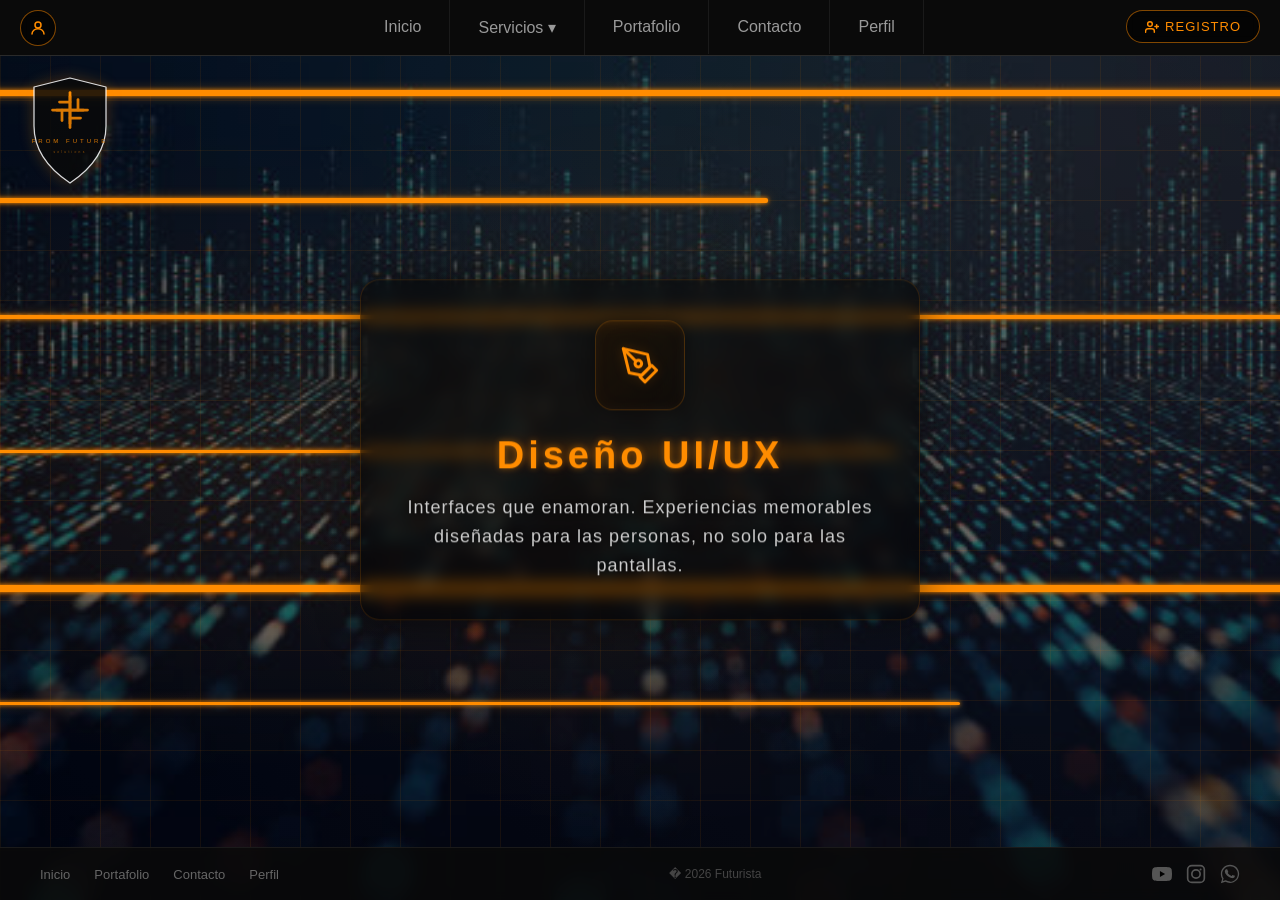
<file: diseno-ui-ux.html>
<!DOCTYPE html>
<html lang="es">
<head>
    <meta charset="UTF-8">
    <meta name="viewport" content="width=device-width, initial-scale=1.0">
    <title>Diseño UI/UX - Futurista</title>
    <link rel="stylesheet" href="style.css">
</head>
<body>

        <div class="loader-overlay" id="loader">
            <div class="loader-ring">
                <div class="loader-ring-inner"></div>
            </div>
            <div class="loader-text">Cargando<span class="loader-dots"></span></div>
        </div>
        <div class="fondo-glow"></div>
        <div class="bubbles" id="bubbles"></div>


    <div class="profile-box">
        <a href="perfil.html" class="profile-btn">
            <svg viewBox="0 0 24 24"><circle cx="12" cy="8" r="4"/><path d="M4 20c0-4 3.6-7 8-7s8 3 8 7"/></svg>
        </a>
    </div>

    <div class="logo-box">
        <svg viewBox="0 0 200 250" fill="none">
            <defs>
                <g id="f">
                    <line x1="0" y1="0" x2="0" y2="35" stroke="#ff8c00" stroke-width="5.5" stroke-linecap="round"/>
                    <line x1="0" y1="0" x2="27" y2="0" stroke="#ff8c00" stroke-width="5.5" stroke-linecap="round"/>
                    <line x1="0" y1="16" x2="21" y2="16" stroke="#ff8c00" stroke-width="5.5" stroke-linecap="round"/>
                </g>
            </defs>
            <path d="M100 16 L28 34 L28 112 Q28 178 100 226 Q172 178 172 112 L172 34 Z" fill="#0a0a0a" stroke="#ffffff" stroke-width="2.5" stroke-linejoin="round"/>
            <g transform="translate(100, 80)">
                <use href="#f"/>
                <use href="#f" transform="rotate(180)"/>
                <use href="#f" transform="rotate(-90)"/>
                <use href="#f" transform="rotate(90)"/>
                <circle cx="0" cy="0" r="3.5" fill="#ff8c00" opacity="0.5"/>
            </g>
            <text x="100" y="146" text-anchor="middle" fill="#ff8c00" font-family="'Segoe UI',sans-serif" font-size="12" font-weight="300" letter-spacing="6">FROM FUTURE</text>
            <text x="100" y="165" text-anchor="middle" fill="#ff8c00" font-family="'Segoe UI',sans-serif" font-size="6.5" font-weight="200" letter-spacing="4.5" opacity="0.7">solutions</text>
        </svg>
    </div>

    <div class="register-btn-box">
        <a href="registro.html" class="register-nav-btn">
            <svg viewBox="0 0 24 24"><path d="M16 21v-2a4 4 0 0 0-4-4H5a4 4 0 0 0-4 4v2"/><circle cx="8.5" cy="7" r="4"/><line x1="20" y1="8" x2="20" y2="14"/><line x1="23" y1="11" x2="17" y2="11"/></svg>
            Registro
        </a>
    </div>

    <nav class="navbar">
        <button class="hamburger" onclick="toggleMenu()" aria-label="Menú">
            <span></span>
            <span></span>
            <span></span>
        </button>
        <ul class="nav-menu">
            <li><a href="index.html">Inicio</a></li>
            <li class="dropdown">
                <a href="#" class="dropbtn">Servicios ▾</a>
                <ul class="dropdown-content">
                    <li><a href="desarrollo-web.html">Desarrollo Web</a></li>
                    <li><a href="diseno-ui-ux.html">Diseño UI/UX</a></li>
                    <li><a href="consultoria.html">Consultoría</a></li>
                    <li><a href="soporte-tecnico.html">Soporte Técnico</a></li>
                </ul>
            </li>
            <li><a href="portafolio.html">Portafolio</a></li>
            <li><a href="contacto.html">Contacto</a></li>
            <li><a href="perfil.html">Perfil</a></li>
        </ul>
    </nav>

    <div class="service-page">
        <div class="service-card">
            <div class="service-icon"><svg viewBox="0 0 24 24"><path d="M12 19l7-7 3 3-7 7-3-3z"/><path d="M18 13l-1.5-7.5L2 2l3.5 14.5L13 18l5-5z"/><path d="M2 2l7.586 7.586"/><circle cx="11" cy="11" r="2"/></svg></div>
            <h1>Diseño UI/UX</h1>
            <p>Interfaces que enamoran. Experiencias memorables diseñadas para las personas, no solo para las pantallas.</p>
        </div>
    </div>
    <div class="linea linea1"></div>
    <div class="linea linea2"></div>
    <div class="linea linea3"></div>
    <div class="linea linea4"></div>
    <div class="linea linea5"></div>
    <div class="linea linea6"></div>



    <footer class="site-footer">
        <div class="footer-links">
            <a href="index.html">Inicio</a>
            <a href="portafolio.html">Portafolio</a>
            <a href="contacto.html">Contacto</a>
            <a href="perfil.html">Perfil</a>
        </div>
        <div class="footer-copy">� 2026 Futurista</div>
                <div class="footer-social">
            <a href="#" title="YouTube">
                <svg viewBox="0 0 24 24" width="20" height="20"><path d="M23.5 6.2a3 3 0 0 0-2.1-2.1C19.5 3.5 12 3.5 12 3.5s-7.5 0-9.4.6a3 3 0 0 0-2.1 2.1A31 31 0 0 0 0 12a31 31 0 0 0 .5 5.8 3 3 0 0 0 2.1 2.1c1.9.6 9.4.6 9.4.6s7.5 0 9.4-.6a3 3 0 0 0 2.1-2.1 31 31 0 0 0 .5-5.8 31 31 0 0 0-.5-5.8z" fill="currentColor"/><path d="M9.5 15.5V8.5l6.2 3.5z" fill="#000"/></svg>
            </a>
            <a href="#" title="Instagram">
                <svg viewBox="0 0 24 24" width="20" height="20"><rect x="2" y="2" width="20" height="20" rx="5" fill="none" stroke="currentColor" stroke-width="2"/><circle cx="12" cy="12" r="5" fill="none" stroke="currentColor" stroke-width="2"/><circle cx="17.5" cy="6.5" r="1.2" fill="currentColor"/></svg>
            </a>
            <a href="#" title="WhatsApp">
                <svg viewBox="0 0 24 24" width="20" height="20"><path d="M17.5 14.2c-.3-.1-1.7-.8-2-.9s-.5-.1-.7.1c-.2.3-.8.9-1 .9s-.4.1-.7-.2c-.3-.2-1.2-.5-2.2-1.4-.8-.7-1.4-1.6-1.5-1.9s0-.5.1-.6.2-.2.3-.4.1-.2.1-.3 0-.2-.1-.4c-.1-.1-.7-1.6-.9-2.2s-.5-.5-.7-.5h-.6c-.2 0-.5.1-.8.3-.3.3-1 1-1 2.4s1 2.8 1.2 3c.1.2 2 3.1 5 4.2.7.3 1.2.4 1.6.5.7.2 1.4.2 1.9.1.6-.1 1.7-.7 2-1.4.3-.7.3-1.2.2-1.4-.1-.1-.3-.2-.6-.3z" fill="currentColor"/><path d="M12 1C5.9 1 1 5.9 1 12c0 2.1.6 4.1 1.7 5.8L1 23l5.4-1.6c1.7.9 3.5 1.4 5.6 1.4 6.1 0 11-4.9 11-11S18.1 1 12 1zm0 20c-1.8 0-3.5-.5-5-1.4l-.4-.2-3.2 1 .9-3.1-.2-.4C3.2 15.5 2.6 13.8 2.6 12c0-5.2 4.2-9.4 9.4-9.4s9.4 4.2 9.4 9.4-4.2 9.4-9.4 9.4z" fill="currentColor"/></svg>
            </a>
        </div></footer>
</body>
    <script>
        window.addEventListener('scroll', () => {
            const s = window.scrollY;
            document.querySelectorAll('.linea').forEach((el, i) => {
                const speed = 0.1 + (i * 0.07);
                el.style.transform = el.getAttribute('data-base') +  translateY(px);
            });
        });

        document.querySelectorAll('.linea').forEach(el => {
            const style = window.getComputedStyle(el);
            el.setAttribute('data-base', style.transform);
        });
    </script>

    <script>
        function toggleMenu() {
            document.querySelector('.nav-menu').classList.toggle('nav-menu-open');
        }

        document.querySelectorAll('.dropbtn').forEach(btn => {
            btn.addEventListener('click', e => {
                if (window.innerWidth <= 768) {
                    e.preventDefault();
                    const dd = btn.nextElementSibling;
                    dd.style.display = dd.style.display === 'block' ? 'none' : 'block';
                }
            });
        });

        window.addEventListener('load', () => {
            const loader = document.getElementById('loader');
            if (loader) {
                loader.classList.add('loader-hidden');
                setTimeout(() => loader.remove(), 600);
            }
        });
    </script>

    <script>
        (function() {
            const container = document.getElementById('bubbles');
            if (!container) return;
            const colors = ['rgba(173,216,230,0.2)', 'rgba(127,255,212,0.15)', 'rgba(200,200,210,0.12)'];
            for (let i = 0; i < 18; i++) {
                const el = document.createElement('div');
                el.className = 'bubble';
                const size = 15 + Math.random() * 60;
                el.style.width = size + 'px';
                el.style.height = size + 'px';
                el.style.left = Math.random() * 100 + '%';
                el.style.background = colors[Math.floor(Math.random() * colors.length)];
                el.style.animationDuration = (10 + Math.random() * 15) + 's';
                el.style.animationDelay = (Math.random() * 10) + 's';
                container.appendChild(el);
            }
        })();
    </script>

</html>
</file>
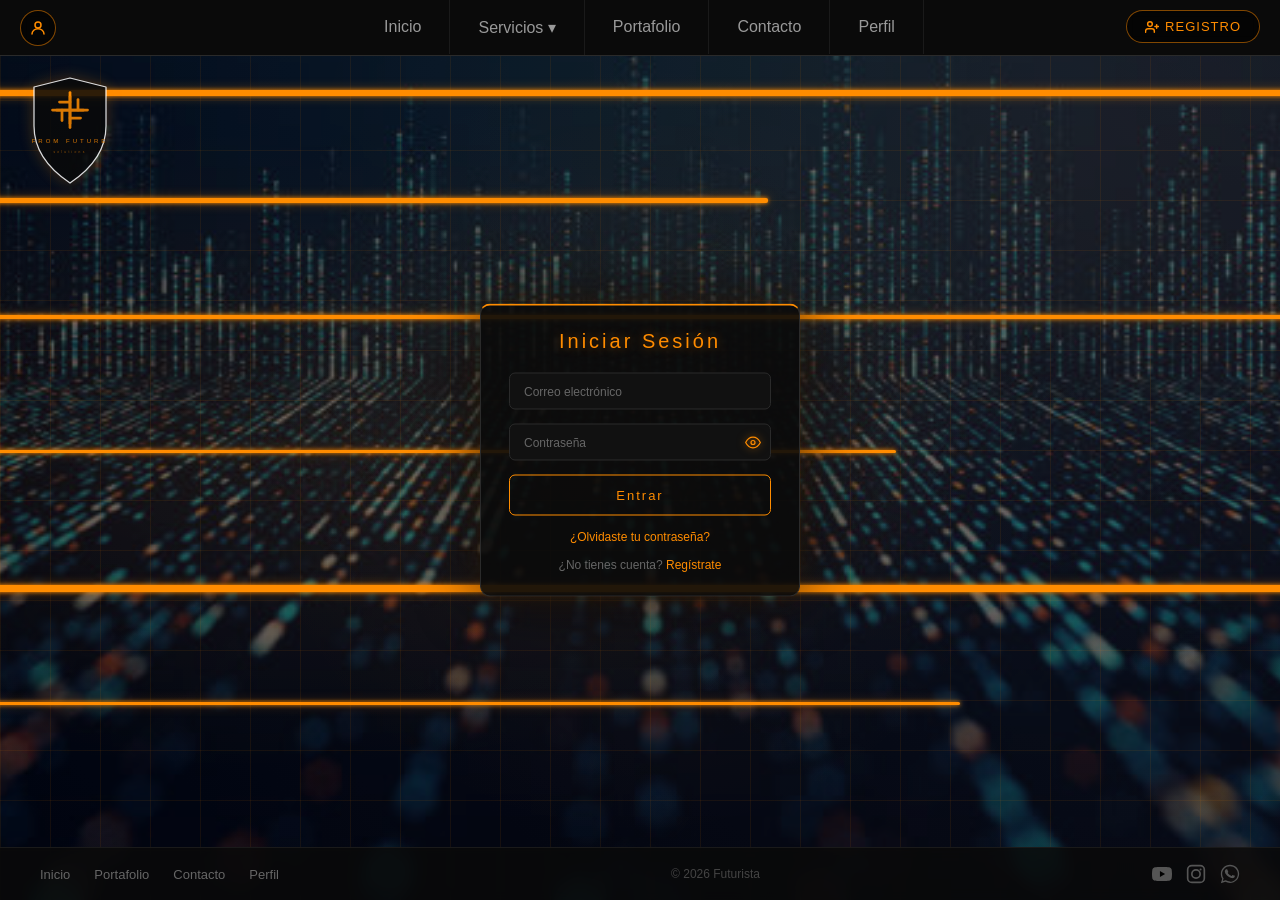
<file: login.html>
<!DOCTYPE html>
<html lang="es">
<head>
    <meta charset="UTF-8">
    <meta name="viewport" content="width=device-width, initial-scale=1.0">
    <title>Iniciar Sesión - Futurista</title>
    <link rel="stylesheet" href="style.css">
</head>
<body>

        <div class="loader-overlay" id="loader">
            <div class="loader-ring">
                <div class="loader-ring-inner"></div>
            </div>
            <div class="loader-text">Cargando<span class="loader-dots"></span></div>
        </div>
        <div class="fondo-glow"></div>
        <div class="bubbles" id="bubbles"></div>

    <div class="profile-box">
        <a href="perfil.html" class="profile-btn">
            <svg viewBox="0 0 24 24"><circle cx="12" cy="8" r="4"/><path d="M4 20c0-4 3.6-7 8-7s8 3 8 7"/></svg>
        </a>
    </div>

    <div class="logo-box">
        <svg viewBox="0 0 200 250" fill="none">
            <defs>
                <g id="f">
                    <line x1="0" y1="0" x2="0" y2="35" stroke="#ff8c00" stroke-width="5.5" stroke-linecap="round"/>
                    <line x1="0" y1="0" x2="27" y2="0" stroke="#ff8c00" stroke-width="5.5" stroke-linecap="round"/>
                    <line x1="0" y1="16" x2="21" y2="16" stroke="#ff8c00" stroke-width="5.5" stroke-linecap="round"/>
                </g>
            </defs>
            <path d="M100 16 L28 34 L28 112 Q28 178 100 226 Q172 178 172 112 L172 34 Z" fill="#0a0a0a" stroke="#ffffff" stroke-width="2.5" stroke-linejoin="round"/>
            <g transform="translate(100, 80)">
                <use href="#f"/>
                <use href="#f" transform="rotate(180)"/>
                <use href="#f" transform="rotate(-90)"/>
                <use href="#f" transform="rotate(90)"/>
                <circle cx="0" cy="0" r="3.5" fill="#ff8c00" opacity="0.5"/>
            </g>
            <text x="100" y="146" text-anchor="middle" fill="#ff8c00" font-family="'Segoe UI',sans-serif" font-size="12" font-weight="300" letter-spacing="6">FROM FUTURE</text>
            <text x="100" y="165" text-anchor="middle" fill="#ff8c00" font-family="'Segoe UI',sans-serif" font-size="6.5" font-weight="200" letter-spacing="4.5" opacity="0.7">solutions</text>
        </svg>
    </div>

    <div class="register-btn-box">
        <a href="registro.html" class="register-nav-btn">
            <svg viewBox="0 0 24 24"><path d="M16 21v-2a4 4 0 0 0-4-4H5a4 4 0 0 0-4 4v2"/><circle cx="8.5" cy="7" r="4"/><line x1="20" y1="8" x2="20" y2="14"/><line x1="23" y1="11" x2="17" y2="11"/></svg>
            Registro
        </a>
    </div>

    <nav class="navbar">
        <button class="hamburger" onclick="toggleMenu()" aria-label="Menú">
            <span></span>
            <span></span>
            <span></span>
        </button>
        <ul class="nav-menu">
            <li><a href="index.html">Inicio</a></li>
            <li class="dropdown">
                <a href="#" class="dropbtn">Servicios ▾</a>
                <ul class="dropdown-content">
                    <li><a href="desarrollo-web.html">Desarrollo Web</a></li>
                    <li><a href="diseno-ui-ux.html">Diseño UI/UX</a></li>
                    <li><a href="consultoria.html">Consultoría</a></li>
                    <li><a href="soporte-tecnico.html">Soporte Técnico</a></li>
                </ul>
            </li>
            <li><a href="portafolio.html">Portafolio</a></li>
            <li><a href="contacto.html">Contacto</a></li>
            <li><a href="perfil.html">Perfil</a></li>
        </ul>
    </nav>

    <div class="register-box">
        <h2>Iniciar Sesión</h2>
        <form>
            <div class="input-group">
                <input type="email" id="email" placeholder=" " required>
                <label for="email">Correo electrónico</label>
            </div>
            <div class="input-group">
                <input type="password" id="password" placeholder=" " required>
                <label for="password">Contraseña</label>
                <span class="toggle-pw" onclick="togglePass('password', this)">
                    <svg viewBox="0 0 24 24" id="eye-icon">
                        <path d="M1 12s4-8 11-8 11 8 11 8-4 8-11 8-11-8-11-8z"/>
                        <circle cx="12" cy="12" r="3"/>
                    </svg>
                </span>
            </div>
            <button type="submit" class="register-btn">Entrar</button>
            <p class="auth-link"><a href="#">¿Olvidaste tu contraseña?</a></p>
            <p class="auth-link">¿No tienes cuenta? <a href="registro.html">Regístrate</a></p>
        </form>
    </div>

    <div class="linea linea1"></div>
    <div class="linea linea2"></div>
    <div class="linea linea3"></div>
    <div class="linea linea4"></div>
    <div class="linea linea5"></div>
    <div class="linea linea6"></div>

    <footer class="site-footer">
        <div class="footer-links">
            <a href="index.html">Inicio</a>
            <a href="portafolio.html">Portafolio</a>
            <a href="contacto.html">Contacto</a>
            <a href="perfil.html">Perfil</a>
        </div>
        <div class="footer-copy">© 2026 Futurista</div>
        <div class="footer-social">
            <a href="#" title="YouTube">
                <svg viewBox="0 0 24 24" width="20" height="20"><path d="M23.5 6.2a3 3 0 0 0-2.1-2.1C19.5 3.5 12 3.5 12 3.5s-7.5 0-9.4.6a3 3 0 0 0-2.1 2.1A31 31 0 0 0 0 12a31 31 0 0 0 .5 5.8 3 3 0 0 0 2.1 2.1c1.9.6 9.4.6 9.4.6s7.5 0 9.4-.6a3 3 0 0 0 2.1-2.1 31 31 0 0 0 .5-5.8 31 31 0 0 0-.5-5.8z" fill="currentColor"/><path d="M9.5 15.5V8.5l6.2 3.5z" fill="#000"/></svg>
            </a>
            <a href="#" title="Instagram">
                <svg viewBox="0 0 24 24" width="20" height="20"><rect x="2" y="2" width="20" height="20" rx="5" fill="none" stroke="currentColor" stroke-width="2"/><circle cx="12" cy="12" r="5" fill="none" stroke="currentColor" stroke-width="2"/><circle cx="17.5" cy="6.5" r="1.2" fill="currentColor"/></svg>
            </a>
            <a href="#" title="WhatsApp">
                <svg viewBox="0 0 24 24" width="20" height="20"><path d="M17.5 14.2c-.3-.1-1.7-.8-2-.9s-.5-.1-.7.1c-.2.3-.8.9-1 .9s-.4.1-.7-.2c-.3-.2-1.2-.5-2.2-1.4-.8-.7-1.4-1.6-1.5-1.9s0-.5.1-.6.2-.2.3-.4.1-.2.1-.3 0-.2-.1-.4c-.1-.1-.7-1.6-.9-2.2s-.5-.5-.7-.5h-.6c-.2 0-.5.1-.8.3-.3.3-1 1-1 2.4s1 2.8 1.2 3c.1.2 2 3.1 5 4.2.7.3 1.2.4 1.6.5.7.2 1.4.2 1.9.1.6-.1 1.7-.7 2-1.4.3-.7.3-1.2.2-1.4-.1-.1-.3-.2-.6-.3z" fill="currentColor"/><path d="M12 1C5.9 1 1 5.9 1 12c0 2.1.6 4.1 1.7 5.8L1 23l5.4-1.6c1.7.9 3.5 1.4 5.6 1.4 6.1 0 11-4.9 11-11S18.1 1 12 1zm0 20c-1.8 0-3.5-.5-5-1.4l-.4-.2-3.2 1 .9-3.1-.2-.4C3.2 15.5 2.6 13.8 2.6 12c0-5.2 4.2-9.4 9.4-9.4s9.4 4.2 9.4 9.4-4.2 9.4-9.4 9.4z" fill="currentColor"/></svg>
            </a>
        </div>
    </footer>

    <script>
        function togglePass(id, el) {
            const input = document.getElementById(id);
            const svg = el.querySelector('svg');
            const isPassword = input.type === 'password';
            input.type = isPassword ? 'text' : 'password';
            svg.innerHTML = isPassword
                ? '<path d="M17.94 17.94A10.07 10.07 0 0 1 12 20c-7 0-11-8-11-8a18.45 18.45 0 0 1 5.06-5.94"/><path d="M9.9 4.24A9.12 9.12 0 0 1 12 4c7 0 11 8 11 8a18.5 18.5 0 0 1-2.16 3.19"/><line x1="1" y1="1" x2="23" y2="23"/><path d="M14.12 14.12a3 3 0 1 1-4.24-4.24"/>'
                : '<path d="M1 12s4-8 11-8 11 8 11 8-4 8-11 8-11-8-11-8z"/><circle cx="12" cy="12" r="3"/>';
        }

        document.querySelectorAll('.input-group input').forEach(input => {
            input.addEventListener('input', () => {
                input.parentElement.classList.toggle('filled', input.value.trim() !== '');
            });
        });

        window.addEventListener('scroll', () => {
            const s = window.scrollY;
            document.querySelectorAll('.linea').forEach((el, i) => {
                const speed = 0.1 + (i * 0.07);
                el.style.transform = el.getAttribute('data-base') + ` translateY(${s * speed}px)`;
            });
        });

        document.querySelectorAll('.linea').forEach(el => {
            const style = window.getComputedStyle(el);
            el.setAttribute('data-base', style.transform);
        });
    </script>

    <script>
        function toggleMenu() {
            document.querySelector('.nav-menu').classList.toggle('nav-menu-open');
        }

        document.querySelectorAll('.dropbtn').forEach(btn => {
            btn.addEventListener('click', e => {
                if (window.innerWidth <= 768) {
                    e.preventDefault();
                    const dd = btn.nextElementSibling;
                    dd.style.display = dd.style.display === 'block' ? 'none' : 'block';
                }
            });
        });

        window.addEventListener('load', () => {
            const loader = document.getElementById('loader');
            if (loader) {
                loader.classList.add('loader-hidden');
                setTimeout(() => loader.remove(), 600);
            }
        });
    </script>

    <script>
        (function() {
            const container = document.getElementById('bubbles');
            if (!container) return;
            const colors = ['rgba(173,216,230,0.2)', 'rgba(127,255,212,0.15)', 'rgba(200,200,210,0.12)'];
            for (let i = 0; i < 18; i++) {
                const el = document.createElement('div');
                el.className = 'bubble';
                const size = 15 + Math.random() * 60;
                el.style.width = size + 'px';
                el.style.height = size + 'px';
                el.style.left = Math.random() * 100 + '%';
                el.style.background = colors[Math.floor(Math.random() * colors.length)];
                el.style.animationDuration = (10 + Math.random() * 15) + 's';
                el.style.animationDelay = (Math.random() * 10) + 's';
                container.appendChild(el);
            }
        })();
    </script>

</body>
</html>
</file>
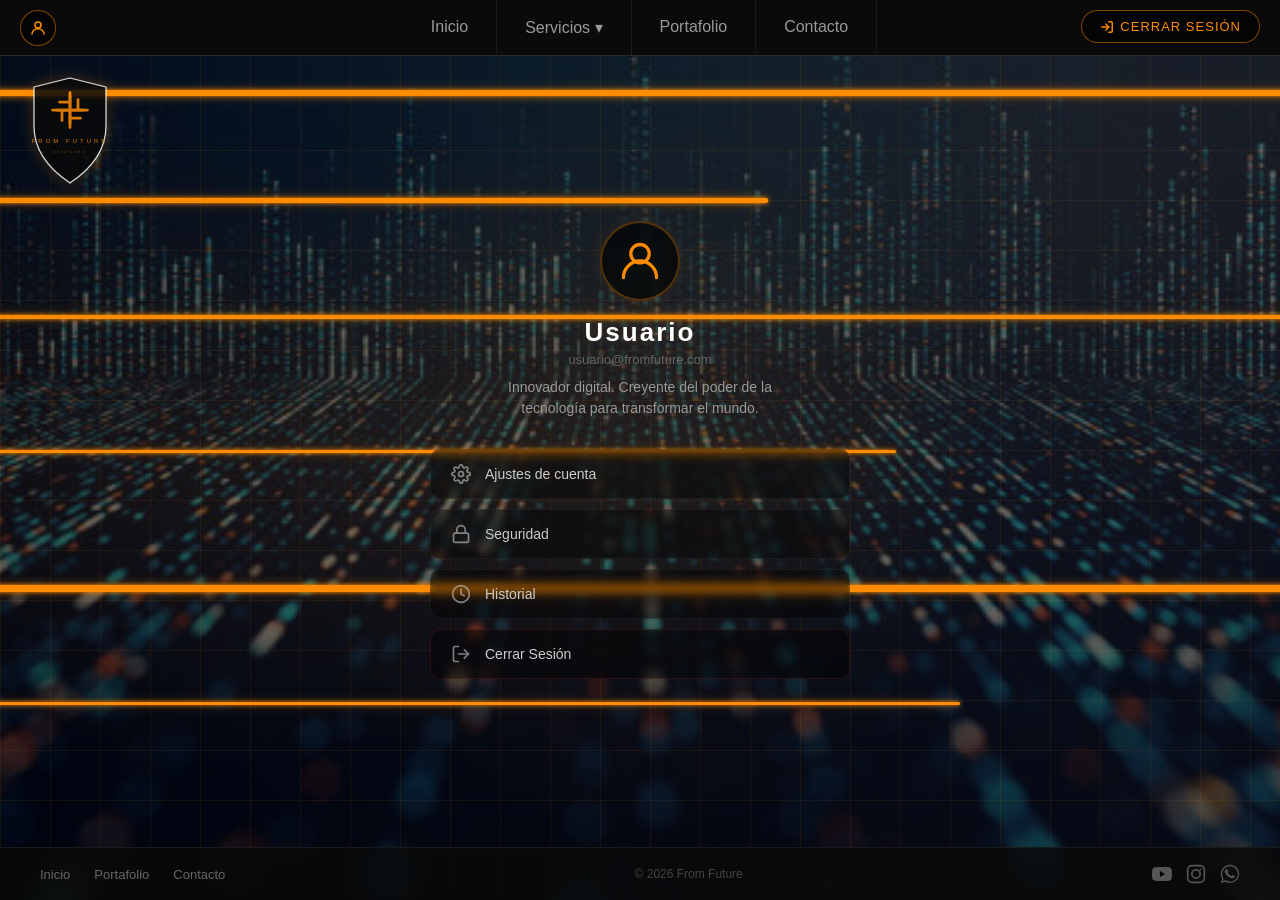
<file: perfil.html>
<!DOCTYPE html>
<html lang="es">
<head>
    <meta charset="UTF-8">
    <meta name="viewport" content="width=device-width, initial-scale=1.0">
    <title>Perfil - From Future</title>
    <link rel="stylesheet" href="style.css">
</head>
<body>

    <div class="loader-overlay" id="loader">
        <div class="loader-ring">
            <div class="loader-ring-inner"></div>
        </div>
        <div class="loader-text">Cargando<span class="loader-dots"></span></div>
    </div>
    <div class="fondo-glow"></div>
    <div class="bubbles" id="bubbles"></div>

    <div class="profile-box">
        <a href="perfil.html" class="profile-btn">
            <svg viewBox="0 0 24 24"><circle cx="12" cy="8" r="4"/><path d="M4 20c0-4 3.6-7 8-7s8 3 8 7"/></svg>
        </a>
    </div>

    <div class="logo-box">
        <svg viewBox="0 0 200 250" fill="none">
            <defs>
                <g id="f">
                    <line x1="0" y1="0" x2="0" y2="35" stroke="#ff8c00" stroke-width="5.5" stroke-linecap="round"/>
                    <line x1="0" y1="0" x2="27" y2="0" stroke="#ff8c00" stroke-width="5.5" stroke-linecap="round"/>
                    <line x1="0" y1="16" x2="21" y2="16" stroke="#ff8c00" stroke-width="5.5" stroke-linecap="round"/>
                </g>
            </defs>
            <path d="M100 16 L28 34 L28 112 Q28 178 100 226 Q172 178 172 112 L172 34 Z" fill="#0a0a0a" stroke="#ffffff" stroke-width="2.5" stroke-linejoin="round"/>
            <g transform="translate(100, 80)">
                <use href="#f"/>
                <use href="#f" transform="rotate(180)"/>
                <use href="#f" transform="rotate(-90)"/>
                <use href="#f" transform="rotate(90)"/>
                <circle cx="0" cy="0" r="3.5" fill="#ff8c00" opacity="0.5"/>
            </g>
            <text x="100" y="146" text-anchor="middle" fill="#ff8c00" font-family="'Segoe UI',sans-serif" font-size="12" font-weight="300" letter-spacing="6">FROM FUTURE</text>
            <text x="100" y="165" text-anchor="middle" fill="#ff8c00" font-family="'Segoe UI',sans-serif" font-size="6.5" font-weight="200" letter-spacing="4.5" opacity="0.7">solutions</text>
        </svg>
    </div>

    <div class="register-btn-box">
        <a href="login.html" class="register-nav-btn">
            <svg viewBox="0 0 24 24"><path d="M15 3h4a2 2 0 0 1 2 2v14a2 2 0 0 1-2 2h-4"/><polyline points="10 17 15 12 10 7"/><line x1="15" y1="12" x2="3" y2="12"/></svg>
            Cerrar Sesión
        </a>
    </div>

    <nav class="navbar">
        <button class="hamburger" onclick="toggleMenu()" aria-label="Menú">
            <span></span>
            <span></span>
            <span></span>
        </button>
        <ul class="nav-menu">
            <li><a href="index.html">Inicio</a></li>
            <li class="dropdown">
                <a href="#" class="dropbtn">Servicios ▾</a>
                <ul class="dropdown-content">
                    <li><a href="desarrollo-web.html">Desarrollo Web</a></li>
                    <li><a href="diseno-ui-ux.html">Diseño UI/UX</a></li>
                    <li><a href="consultoria.html">Consultoría</a></li>
                    <li><a href="soporte-tecnico.html">Soporte Técnico</a></li>
                </ul>
            </li>
            <li><a href="portafolio.html">Portafolio</a></li>
            <li><a href="contacto.html">Contacto</a></li>
        </ul>
    </nav>

    <div class="profile-page">
        <div class="profile-card">
            <div class="profile-avatar">
                <svg viewBox="0 0 24 24"><circle cx="12" cy="8" r="5"/><path d="M3 21c0-5 4-9 9-9s9 4 9 9"/></svg>
            </div>
            <h1 class="profile-name">Usuario</h1>
            <p class="profile-email">usuario@fromfuture.com</p>
            <p class="profile-bio">Innovador digital. Creyente del poder de la tecnología para transformar el mundo.</p>
        </div>

        <div class="profile-options">
            <a href="#" class="profile-option">
                <svg viewBox="0 0 24 24"><circle cx="12" cy="12" r="3"/><path d="M19.4 15a1.65 1.65 0 0 0 .33 1.82l.06.06a2 2 0 0 1 0 2.83 2 2 0 0 1-2.83 0l-.06-.06a1.65 1.65 0 0 0-1.82-.33 1.65 1.65 0 0 0-1 1.51V21a2 2 0 0 1-2 2 2 2 0 0 1-2-2v-.09A1.65 1.65 0 0 0 9 19.4a1.65 1.65 0 0 0-1.82.33l-.06.06a2 2 0 0 1-2.83 0 2 2 0 0 1 0-2.83l.06-.06A1.65 1.65 0 0 0 4.68 15a1.65 1.65 0 0 0-1.51-1H3a2 2 0 0 1-2-2 2 2 0 0 1 2-2h.09A1.65 1.65 0 0 0 4.6 9a1.65 1.65 0 0 0-.33-1.82l-.06-.06a2 2 0 0 1 0-2.83 2 2 0 0 1 2.83 0l.06.06A1.65 1.65 0 0 0 9 4.68a1.65 1.65 0 0 0 1-1.51V3a2 2 0 0 1 2-2 2 2 0 0 1 2 2v.09a1.65 1.65 0 0 0 1 1.51 1.65 1.65 0 0 0 1.82-.33l.06-.06a2 2 0 0 1 2.83 0 2 2 0 0 1 0 2.83l-.06.06a1.65 1.65 0 0 0-.33 1.82V9a1.65 1.65 0 0 0 1.51 1H21a2 2 0 0 1 2 2 2 2 0 0 1-2 2h-.09a1.65 1.65 0 0 0-1.51 1z"/></svg>
                <span>Ajustes de cuenta</span>
            </a>
            <a href="#" class="profile-option">
                <svg viewBox="0 0 24 24"><rect x="3" y="11" width="18" height="11" rx="2" ry="2"/><path d="M7 11V7a5 5 0 0 1 10 0v4"/></svg>
                <span>Seguridad</span>
            </a>
            <a href="#" class="profile-option">
                <svg viewBox="0 0 24 24"><circle cx="12" cy="12" r="10"/><path d="M12 6v6l4 2"/></svg>
                <span>Historial</span>
            </a>
            <a href="index.html" class="profile-option profile-option-danger">
                <svg viewBox="0 0 24 24"><path d="M9 21H5a2 2 0 0 1-2-2V5a2 2 0 0 1 2-2h4"/><polyline points="16 17 21 12 16 7"/><line x1="21" y1="12" x2="9" y2="12"/></svg>
                <span>Cerrar Sesión</span>
            </a>
        </div>
    </div>

    <div class="linea linea1"></div>
    <div class="linea linea2"></div>
    <div class="linea linea3"></div>
    <div class="linea linea4"></div>
    <div class="linea linea5"></div>
    <div class="linea linea6"></div>

    <footer class="site-footer">
        <div class="footer-links">
            <a href="index.html">Inicio</a>
            <a href="portafolio.html">Portafolio</a>
            <a href="contacto.html">Contacto</a>
        </div>
        <div class="footer-copy">© 2026 From Future</div>
        <div class="footer-social">
            <a href="#" title="YouTube">
                <svg viewBox="0 0 24 24" width="20" height="20"><path d="M23.5 6.2a3 3 0 0 0-2.1-2.1C19.5 3.5 12 3.5 12 3.5s-7.5 0-9.4.6a3 3 0 0 0-2.1 2.1A31 31 0 0 0 0 12a31 31 0 0 0 .5 5.8 3 3 0 0 0 2.1 2.1c1.9.6 9.4.6 9.4.6s7.5 0 9.4-.6a3 3 0 0 0 2.1-2.1 31 31 0 0 0 .5-5.8 31 31 0 0 0-.5-5.8z" fill="currentColor"/><path d="M9.5 15.5V8.5l6.2 3.5z" fill="#000"/></svg>
            </a>
            <a href="#" title="Instagram">
                <svg viewBox="0 0 24 24" width="20" height="20"><rect x="2" y="2" width="20" height="20" rx="5" fill="none" stroke="currentColor" stroke-width="2"/><circle cx="12" cy="12" r="5" fill="none" stroke="currentColor" stroke-width="2"/><circle cx="17.5" cy="6.5" r="1.2" fill="currentColor"/></svg>
            </a>
            <a href="#" title="WhatsApp">
                <svg viewBox="0 0 24 24" width="20" height="20"><path d="M17.5 14.2c-.3-.1-1.7-.8-2-.9s-.5-.1-.7.1c-.2.3-.8.9-1 .9s-.4.1-.7-.2c-.3-.2-1.2-.5-2.2-1.4-.8-.7-1.4-1.6-1.5-1.9s0-.5.1-.6.2-.2.3-.4.1-.2.1-.3 0-.2-.1-.4c-.1-.1-.7-1.6-.9-2.2s-.5-.5-.7-.5h-.6c-.2 0-.5.1-.8.3-.3.3-1 1-1 2.4s1 2.8 1.2 3c.1.2 2 3.1 5 4.2.7.3 1.2.4 1.6.5.7.2 1.4.2 1.9.1.6-.1 1.7-.7 2-1.4.3-.7.3-1.2.2-1.4-.1-.1-.3-.2-.6-.3z" fill="currentColor"/><path d="M12 1C5.9 1 1 5.9 1 12c0 2.1.6 4.1 1.7 5.8L1 23l5.4-1.6c1.7.9 3.5 1.4 5.6 1.4 6.1 0 11-4.9 11-11S18.1 1 12 1zm0 20c-1.8 0-3.5-.5-5-1.4l-.4-.2-3.2 1 .9-3.1-.2-.4C3.2 15.5 2.6 13.8 2.6 12c0-5.2 4.2-9.4 9.4-9.4s9.4 4.2 9.4 9.4-4.2 9.4-9.4 9.4z" fill="currentColor"/></svg>
            </a>
        </div>
    </footer>

    <script>
        function toggleMenu() {
            document.querySelector('.nav-menu').classList.toggle('nav-menu-open');
        }

        document.querySelectorAll('.dropbtn').forEach(btn => {
            btn.addEventListener('click', e => {
                if (window.innerWidth <= 768) {
                    e.preventDefault();
                    const dd = btn.nextElementSibling;
                    dd.style.display = dd.style.display === 'block' ? 'none' : 'block';
                }
            });
        });

        window.addEventListener('load', () => {
            const loader = document.getElementById('loader');
            if (loader) {
                loader.classList.add('loader-hidden');
                setTimeout(() => loader.remove(), 600);
            }
        });

        window.addEventListener('scroll', () => {
            const s = window.scrollY;
            document.querySelectorAll('.linea').forEach((el, i) => {
                const speed = 0.1 + (i * 0.07);
                el.style.transform = el.getAttribute('data-base') + ` translateY(${s * speed}px)`;
            });
        });

        document.querySelectorAll('.linea').forEach(el => {
            const style = window.getComputedStyle(el);
            el.setAttribute('data-base', style.transform);
        });
    </script>

    <script>
        (function() {
            const container = document.getElementById('bubbles');
            if (!container) return;
            const colors = ['rgba(173,216,230,0.2)', 'rgba(127,255,212,0.15)', 'rgba(200,200,210,0.12)'];
            for (let i = 0; i < 18; i++) {
                const el = document.createElement('div');
                el.className = 'bubble';
                const size = 15 + Math.random() * 60;
                el.style.width = size + 'px';
                el.style.height = size + 'px';
                el.style.left = Math.random() * 100 + '%';
                el.style.background = colors[Math.floor(Math.random() * colors.length)];
                el.style.animationDuration = (10 + Math.random() * 15) + 's';
                el.style.animationDelay = (Math.random() * 10) + 's';
                container.appendChild(el);
            }
        })();
    </script>

</body>
</html>
</file>
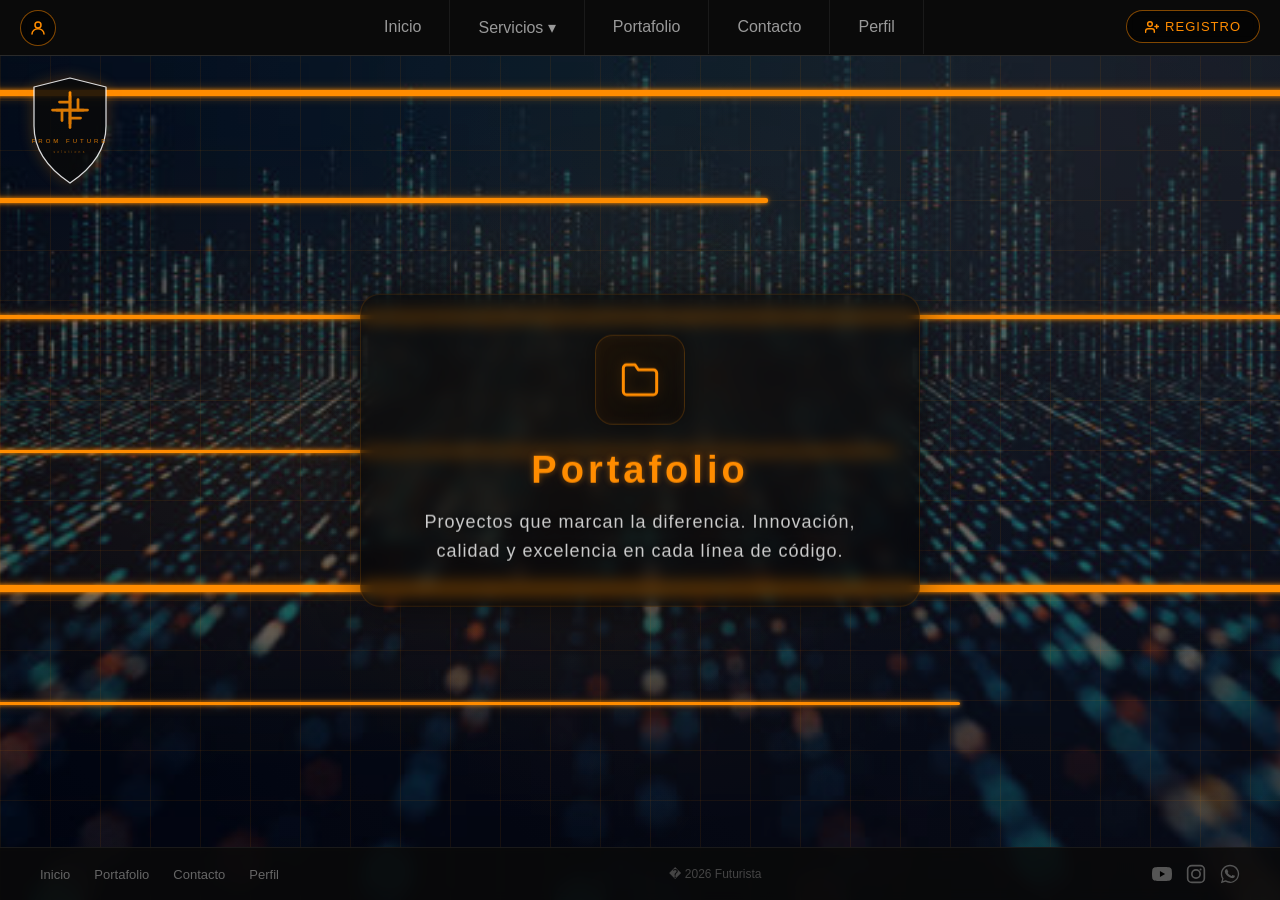
<file: portafolio.html>
<!DOCTYPE html>
<html lang="es">
<head>
    <meta charset="UTF-8">
    <meta name="viewport" content="width=device-width, initial-scale=1.0">
    <title>Portafolio - Futurista</title>
    <link rel="stylesheet" href="style.css">
</head>
<body>

        <div class="loader-overlay" id="loader">
            <div class="loader-ring">
                <div class="loader-ring-inner"></div>
            </div>
            <div class="loader-text">Cargando<span class="loader-dots"></span></div>
        </div>
        <div class="fondo-glow"></div>
        <div class="bubbles" id="bubbles"></div>


    <div class="profile-box">
        <a href="perfil.html" class="profile-btn">
            <svg viewBox="0 0 24 24"><circle cx="12" cy="8" r="4"/><path d="M4 20c0-4 3.6-7 8-7s8 3 8 7"/></svg>
        </a>
    </div>

    <div class="logo-box">
        <svg viewBox="0 0 200 250" fill="none">
            <defs>
                <g id="f">
                    <line x1="0" y1="0" x2="0" y2="35" stroke="#ff8c00" stroke-width="5.5" stroke-linecap="round"/>
                    <line x1="0" y1="0" x2="27" y2="0" stroke="#ff8c00" stroke-width="5.5" stroke-linecap="round"/>
                    <line x1="0" y1="16" x2="21" y2="16" stroke="#ff8c00" stroke-width="5.5" stroke-linecap="round"/>
                </g>
            </defs>
            <path d="M100 16 L28 34 L28 112 Q28 178 100 226 Q172 178 172 112 L172 34 Z" fill="#0a0a0a" stroke="#ffffff" stroke-width="2.5" stroke-linejoin="round"/>
            <g transform="translate(100, 80)">
                <use href="#f"/>
                <use href="#f" transform="rotate(180)"/>
                <use href="#f" transform="rotate(-90)"/>
                <use href="#f" transform="rotate(90)"/>
                <circle cx="0" cy="0" r="3.5" fill="#ff8c00" opacity="0.5"/>
            </g>
            <text x="100" y="146" text-anchor="middle" fill="#ff8c00" font-family="'Segoe UI',sans-serif" font-size="12" font-weight="300" letter-spacing="6">FROM FUTURE</text>
            <text x="100" y="165" text-anchor="middle" fill="#ff8c00" font-family="'Segoe UI',sans-serif" font-size="6.5" font-weight="200" letter-spacing="4.5" opacity="0.7">solutions</text>
        </svg>
    </div>

    <div class="register-btn-box">
        <a href="registro.html" class="register-nav-btn">
            <svg viewBox="0 0 24 24"><path d="M16 21v-2a4 4 0 0 0-4-4H5a4 4 0 0 0-4 4v2"/><circle cx="8.5" cy="7" r="4"/><line x1="20" y1="8" x2="20" y2="14"/><line x1="23" y1="11" x2="17" y2="11"/></svg>
            Registro
        </a>
    </div>

    <nav class="navbar">
        <button class="hamburger" onclick="toggleMenu()" aria-label="Menú">
            <span></span>
            <span></span>
            <span></span>
        </button>
        <ul class="nav-menu">
            <li><a href="index.html">Inicio</a></li>
            <li class="dropdown">
                <a href="#" class="dropbtn">Servicios ▾</a>
                <ul class="dropdown-content">
                    <li><a href="desarrollo-web.html">Desarrollo Web</a></li>
                    <li><a href="diseno-ui-ux.html">Diseño UI/UX</a></li>
                    <li><a href="consultoria.html">Consultoría</a></li>
                    <li><a href="soporte-tecnico.html">Soporte Técnico</a></li>
                </ul>
            </li>
            <li><a href="portafolio.html">Portafolio</a></li>
            <li><a href="contacto.html">Contacto</a></li>
            <li><a href="perfil.html">Perfil</a></li>
        </ul>
    </nav>

    <div class="service-page">
        <div class="service-card">
            <div class="service-icon"><svg viewBox="0 0 24 24"><path d="M22 19a2 2 0 0 1-2 2H4a2 2 0 0 1-2-2V5a2 2 0 0 1 2-2h5l2 3h9a2 2 0 0 1 2 2z"/></svg></div>
            <h1>Portafolio</h1>
            <p>Proyectos que marcan la diferencia. Innovación, calidad y excelencia en cada línea de código.</p>
        </div>
    </div>
    <div class="linea linea1"></div>
    <div class="linea linea2"></div>
    <div class="linea linea3"></div>
    <div class="linea linea4"></div>
    <div class="linea linea5"></div>
    <div class="linea linea6"></div>



    <footer class="site-footer">
        <div class="footer-links">
            <a href="index.html">Inicio</a>
            <a href="portafolio.html">Portafolio</a>
            <a href="contacto.html">Contacto</a>
            <a href="perfil.html">Perfil</a>
        </div>
        <div class="footer-copy">� 2026 Futurista</div>
                <div class="footer-social">
            <a href="#" title="YouTube">
                <svg viewBox="0 0 24 24" width="20" height="20"><path d="M23.5 6.2a3 3 0 0 0-2.1-2.1C19.5 3.5 12 3.5 12 3.5s-7.5 0-9.4.6a3 3 0 0 0-2.1 2.1A31 31 0 0 0 0 12a31 31 0 0 0 .5 5.8 3 3 0 0 0 2.1 2.1c1.9.6 9.4.6 9.4.6s7.5 0 9.4-.6a3 3 0 0 0 2.1-2.1 31 31 0 0 0 .5-5.8 31 31 0 0 0-.5-5.8z" fill="currentColor"/><path d="M9.5 15.5V8.5l6.2 3.5z" fill="#000"/></svg>
            </a>
            <a href="#" title="Instagram">
                <svg viewBox="0 0 24 24" width="20" height="20"><rect x="2" y="2" width="20" height="20" rx="5" fill="none" stroke="currentColor" stroke-width="2"/><circle cx="12" cy="12" r="5" fill="none" stroke="currentColor" stroke-width="2"/><circle cx="17.5" cy="6.5" r="1.2" fill="currentColor"/></svg>
            </a>
            <a href="#" title="WhatsApp">
                <svg viewBox="0 0 24 24" width="20" height="20"><path d="M17.5 14.2c-.3-.1-1.7-.8-2-.9s-.5-.1-.7.1c-.2.3-.8.9-1 .9s-.4.1-.7-.2c-.3-.2-1.2-.5-2.2-1.4-.8-.7-1.4-1.6-1.5-1.9s0-.5.1-.6.2-.2.3-.4.1-.2.1-.3 0-.2-.1-.4c-.1-.1-.7-1.6-.9-2.2s-.5-.5-.7-.5h-.6c-.2 0-.5.1-.8.3-.3.3-1 1-1 2.4s1 2.8 1.2 3c.1.2 2 3.1 5 4.2.7.3 1.2.4 1.6.5.7.2 1.4.2 1.9.1.6-.1 1.7-.7 2-1.4.3-.7.3-1.2.2-1.4-.1-.1-.3-.2-.6-.3z" fill="currentColor"/><path d="M12 1C5.9 1 1 5.9 1 12c0 2.1.6 4.1 1.7 5.8L1 23l5.4-1.6c1.7.9 3.5 1.4 5.6 1.4 6.1 0 11-4.9 11-11S18.1 1 12 1zm0 20c-1.8 0-3.5-.5-5-1.4l-.4-.2-3.2 1 .9-3.1-.2-.4C3.2 15.5 2.6 13.8 2.6 12c0-5.2 4.2-9.4 9.4-9.4s9.4 4.2 9.4 9.4-4.2 9.4-9.4 9.4z" fill="currentColor"/></svg>
            </a>
        </div></footer>
</body>
    <script>
        function toggleMenu() {
            document.querySelector('.nav-menu').classList.toggle('nav-menu-open');
        }

        document.querySelectorAll('.dropbtn').forEach(btn => {
            btn.addEventListener('click', e => {
                if (window.innerWidth <= 768) {
                    e.preventDefault();
                    const dd = btn.nextElementSibling;
                    dd.style.display = dd.style.display === 'block' ? 'none' : 'block';
                }
            });
        });

        window.addEventListener('load', () => {
            const loader = document.getElementById('loader');
            if (loader) {
                loader.classList.add('loader-hidden');
                setTimeout(() => loader.remove(), 600);
            }
        });

        window.addEventListener('scroll', () => {
            const s = window.scrollY;
            document.querySelectorAll('.linea').forEach((el, i) => {
                const speed = 0.1 + (i * 0.07);
                el.style.transform = el.getAttribute('data-base') + ` translateY(${s * speed}px)`;
            });
        });

        document.querySelectorAll('.linea').forEach(el => {
            const style = window.getComputedStyle(el);
            el.setAttribute('data-base', style.transform);
        });
    </script>

    <script>
        (function() {
            const container = document.getElementById('bubbles');
            if (!container) return;
            const colors = ['rgba(173,216,230,0.2)', 'rgba(127,255,212,0.15)', 'rgba(200,200,210,0.12)'];
            for (let i = 0; i < 18; i++) {
                const el = document.createElement('div');
                el.className = 'bubble';
                const size = 15 + Math.random() * 60;
                el.style.width = size + 'px';
                el.style.height = size + 'px';
                el.style.left = Math.random() * 100 + '%';
                el.style.background = colors[Math.floor(Math.random() * colors.length)];
                el.style.animationDuration = (10 + Math.random() * 15) + 's';
                el.style.animationDelay = (Math.random() * 10) + 's';
                container.appendChild(el);
            }
        })();
    </script>

</html>
</file>
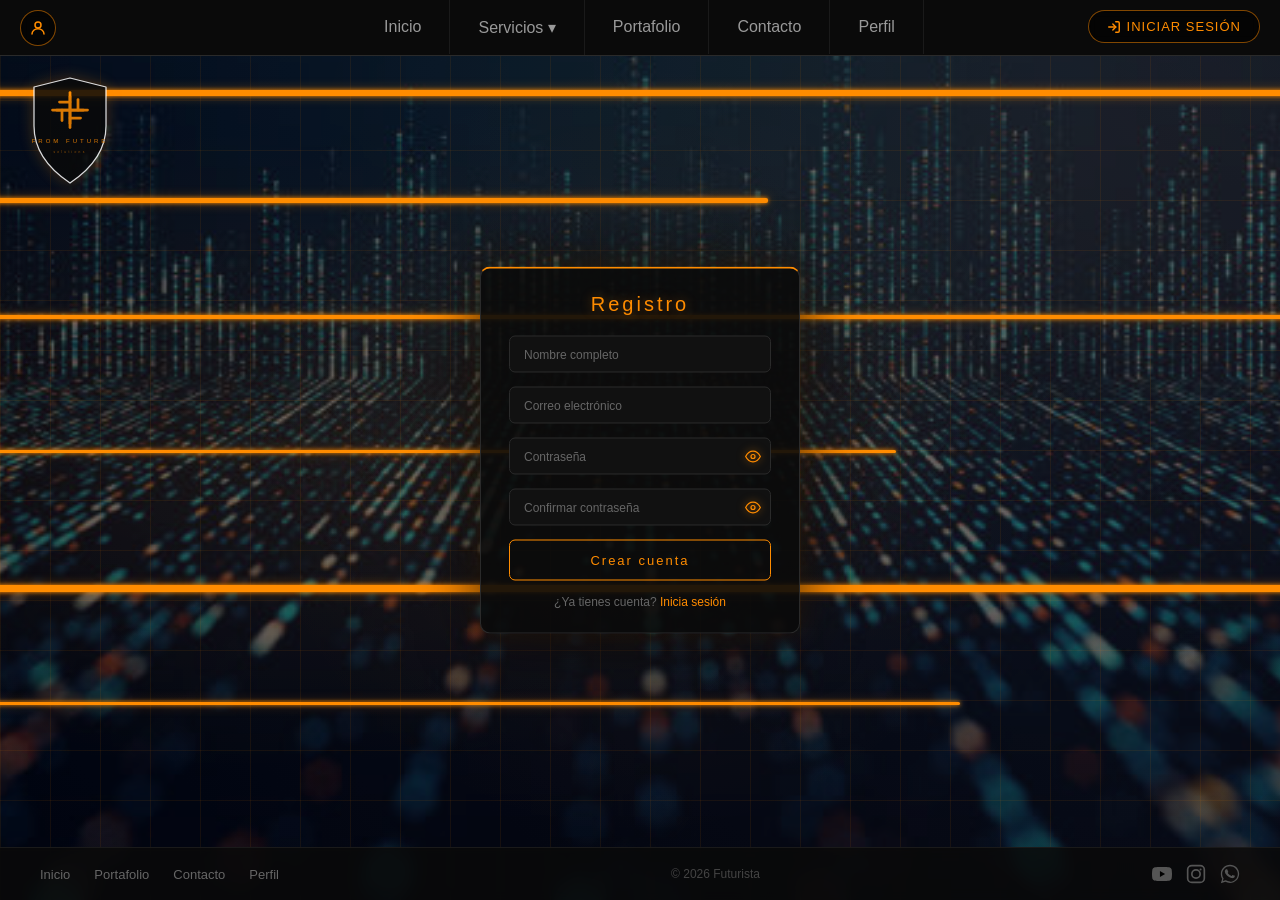
<file: registro.html>
<!DOCTYPE html>
<html lang="es">
<head>
    <meta charset="UTF-8">
    <meta name="viewport" content="width=device-width, initial-scale=1.0">
    <title>Registro - Futurista</title>
    <link rel="stylesheet" href="style.css">
</head>
<body>

    <div class="loader-overlay" id="loader">
        <div class="loader-ring">
            <div class="loader-ring-inner"></div>
        </div>
        <div class="loader-text">Cargando<span class="loader-dots"></span></div>
    </div>
    <div class="fondo-glow"></div>
    <div class="bubbles" id="bubbles"></div>

    <div class="profile-box">
        <a href="perfil.html" class="profile-btn">
            <svg viewBox="0 0 24 24"><circle cx="12" cy="8" r="4"/><path d="M4 20c0-4 3.6-7 8-7s8 3 8 7"/></svg>
        </a>
    </div>

    <div class="logo-box">
        <svg viewBox="0 0 200 250" fill="none">
            <defs>
                <g id="f">
                    <line x1="0" y1="0" x2="0" y2="35" stroke="#ff8c00" stroke-width="5.5" stroke-linecap="round"/>
                    <line x1="0" y1="0" x2="27" y2="0" stroke="#ff8c00" stroke-width="5.5" stroke-linecap="round"/>
                    <line x1="0" y1="16" x2="21" y2="16" stroke="#ff8c00" stroke-width="5.5" stroke-linecap="round"/>
                </g>
            </defs>
            <path d="M100 16 L28 34 L28 112 Q28 178 100 226 Q172 178 172 112 L172 34 Z" fill="#0a0a0a" stroke="#ffffff" stroke-width="2.5" stroke-linejoin="round"/>
            <g transform="translate(100, 80)">
                <use href="#f"/>
                <use href="#f" transform="rotate(180)"/>
                <use href="#f" transform="rotate(-90)"/>
                <use href="#f" transform="rotate(90)"/>
                <circle cx="0" cy="0" r="3.5" fill="#ff8c00" opacity="0.5"/>
            </g>
            <text x="100" y="146" text-anchor="middle" fill="#ff8c00" font-family="'Segoe UI',sans-serif" font-size="12" font-weight="300" letter-spacing="6">FROM FUTURE</text>
            <text x="100" y="165" text-anchor="middle" fill="#ff8c00" font-family="'Segoe UI',sans-serif" font-size="6.5" font-weight="200" letter-spacing="4.5" opacity="0.7">solutions</text>
        </svg>
    </div>

    <div class="register-btn-box">
        <a href="login.html" class="register-nav-btn">
            <svg viewBox="0 0 24 24"><path d="M15 3h4a2 2 0 0 1 2 2v14a2 2 0 0 1-2 2h-4"/><polyline points="10 17 15 12 10 7"/><line x1="15" y1="12" x2="3" y2="12"/></svg>
            Iniciar Sesión
        </a>
    </div>

    <nav class="navbar">
        <button class="hamburger" onclick="toggleMenu()" aria-label="Menú">
            <span></span>
            <span></span>
            <span></span>
        </button>
        <ul class="nav-menu">
            <li><a href="index.html">Inicio</a></li>
            <li class="dropdown">
                <a href="#" class="dropbtn">Servicios ▾</a>
                <ul class="dropdown-content">
                    <li><a href="desarrollo-web.html">Desarrollo Web</a></li>
                    <li><a href="diseno-ui-ux.html">Diseño UI/UX</a></li>
                    <li><a href="consultoria.html">Consultoría</a></li>
                    <li><a href="soporte-tecnico.html">Soporte Técnico</a></li>
                </ul>
            </li>
            <li><a href="portafolio.html">Portafolio</a></li>
            <li><a href="contacto.html">Contacto</a></li>
            <li><a href="perfil.html">Perfil</a></li>
        </ul>
    </nav>

    <div class="register-box">
        <h2>Registro</h2>
        <form>
            <div class="input-group">
                <input type="text" id="nombre" placeholder=" " required>
                <label for="nombre">Nombre completo</label>
            </div>
            <div class="input-group">
                <input type="email" id="email" placeholder=" " required>
                <label for="email">Correo electrónico</label>
            </div>
            <div class="input-group">
                <input type="password" id="password" placeholder=" " required>
                <label for="password">Contraseña</label>
                <span class="toggle-pw" onclick="togglePass('password', this)">
                    <svg viewBox="0 0 24 24" id="eye-icon">
                        <path d="M1 12s4-8 11-8 11 8 11 8-4 8-11 8-11-8-11-8z"/>
                        <circle cx="12" cy="12" r="3"/>
                    </svg>
                </span>
            </div>
            <div class="input-group">
                <input type="password" id="confirmar" placeholder=" " required>
                <label for="confirmar">Confirmar contraseña</label>
                <span class="toggle-pw" onclick="togglePass('confirmar', this)">
                    <svg viewBox="0 0 24 24" id="eye-icon">
                        <path d="M1 12s4-8 11-8 11 8 11 8-4 8-11 8-11-8-11-8z"/>
                        <circle cx="12" cy="12" r="3"/>
                    </svg>
                </span>
            </div>
            <button type="submit" class="register-btn">Crear cuenta</button>
            <p class="auth-link">¿Ya tienes cuenta? <a href="login.html">Inicia sesión</a></p>
        </form>
    </div>

    <div class="linea linea1"></div>
    <div class="linea linea2"></div>
    <div class="linea linea3"></div>
    <div class="linea linea4"></div>
    <div class="linea linea5"></div>
    <div class="linea linea6"></div>

    <footer class="site-footer">
        <div class="footer-links">
            <a href="index.html">Inicio</a>
            <a href="portafolio.html">Portafolio</a>
            <a href="contacto.html">Contacto</a>
            <a href="perfil.html">Perfil</a>
        </div>
        <div class="footer-copy">© 2026 Futurista</div>
        <div class="footer-social">
            <a href="#" title="YouTube">
                <svg viewBox="0 0 24 24" width="20" height="20"><path d="M23.5 6.2a3 3 0 0 0-2.1-2.1C19.5 3.5 12 3.5 12 3.5s-7.5 0-9.4.6a3 3 0 0 0-2.1 2.1A31 31 0 0 0 0 12a31 31 0 0 0 .5 5.8 3 3 0 0 0 2.1 2.1c1.9.6 9.4.6 9.4.6s7.5 0 9.4-.6a3 3 0 0 0 2.1-2.1 31 31 0 0 0 .5-5.8 31 31 0 0 0-.5-5.8z" fill="currentColor"/><path d="M9.5 15.5V8.5l6.2 3.5z" fill="#000"/></svg>
            </a>
            <a href="#" title="Instagram">
                <svg viewBox="0 0 24 24" width="20" height="20"><rect x="2" y="2" width="20" height="20" rx="5" fill="none" stroke="currentColor" stroke-width="2"/><circle cx="12" cy="12" r="5" fill="none" stroke="currentColor" stroke-width="2"/><circle cx="17.5" cy="6.5" r="1.2" fill="currentColor"/></svg>
            </a>
            <a href="#" title="WhatsApp">
                <svg viewBox="0 0 24 24" width="20" height="20"><path d="M17.5 14.2c-.3-.1-1.7-.8-2-.9s-.5-.1-.7.1c-.2.3-.8.9-1 .9s-.4.1-.7-.2c-.3-.2-1.2-.5-2.2-1.4-.8-.7-1.4-1.6-1.5-1.9s0-.5.1-.6.2-.2.3-.4.1-.2.1-.3 0-.2-.1-.4c-.1-.1-.7-1.6-.9-2.2s-.5-.5-.7-.5h-.6c-.2 0-.5.1-.8.3-.3.3-1 1-1 2.4s1 2.8 1.2 3c.1.2 2 3.1 5 4.2.7.3 1.2.4 1.6.5.7.2 1.4.2 1.9.1.6-.1 1.7-.7 2-1.4.3-.7.3-1.2.2-1.4-.1-.1-.3-.2-.6-.3z" fill="currentColor"/><path d="M12 1C5.9 1 1 5.9 1 12c0 2.1.6 4.1 1.7 5.8L1 23l5.4-1.6c1.7.9 3.5 1.4 5.6 1.4 6.1 0 11-4.9 11-11S18.1 1 12 1zm0 20c-1.8 0-3.5-.5-5-1.4l-.4-.2-3.2 1 .9-3.1-.2-.4C3.2 15.5 2.6 13.8 2.6 12c0-5.2 4.2-9.4 9.4-9.4s9.4 4.2 9.4 9.4-4.2 9.4-9.4 9.4z" fill="currentColor"/></svg>
            </a>
        </div>
    </footer>

    <script>
        function togglePass(id, el) {
            const input = document.getElementById(id);
            const svg = el.querySelector('svg');
            const isPassword = input.type === 'password';
            input.type = isPassword ? 'text' : 'password';
            svg.innerHTML = isPassword
                ? '<path d="M17.94 17.94A10.07 10.07 0 0 1 12 20c-7 0-11-8-11-8a18.45 18.45 0 0 1 5.06-5.94"/><path d="M9.9 4.24A9.12 9.12 0 0 1 12 4c7 0 11 8 11 8a18.5 18.5 0 0 1-2.16 3.19"/><line x1="1" y1="1" x2="23" y2="23"/><path d="M14.12 14.12a3 3 0 1 1-4.24-4.24"/>'
                : '<path d="M1 12s4-8 11-8 11 8 11 8-4 8-11 8-11-8-11-8z"/><circle cx="12" cy="12" r="3"/>';
        }

        document.querySelectorAll('.input-group input').forEach(input => {
            input.addEventListener('input', () => {
                input.parentElement.classList.toggle('filled', input.value.trim() !== '');
            });
        });

        window.addEventListener('scroll', () => {
            const s = window.scrollY;
            document.querySelectorAll('.linea').forEach((el, i) => {
                const speed = 0.1 + (i * 0.07);
                el.style.transform = el.getAttribute('data-base') + ` translateY(${s * speed}px)`;
            });
        });

        document.querySelectorAll('.linea').forEach(el => {
            const style = window.getComputedStyle(el);
            el.setAttribute('data-base', style.transform);
        });
    </script>

    <script>
        function toggleMenu() {
            document.querySelector('.nav-menu').classList.toggle('nav-menu-open');
        }

        document.querySelectorAll('.dropbtn').forEach(btn => {
            btn.addEventListener('click', e => {
                if (window.innerWidth <= 768) {
                    e.preventDefault();
                    const dd = btn.nextElementSibling;
                    dd.style.display = dd.style.display === 'block' ? 'none' : 'block';
                }
            });
        });

        window.addEventListener('load', () => {
            const loader = document.getElementById('loader');
            if (loader) {
                loader.classList.add('loader-hidden');
                setTimeout(() => loader.remove(), 600);
            }
        });
    </script>

    <script>
        (function() {
            const container = document.getElementById('bubbles');
            if (!container) return;
            const colors = ['rgba(173,216,230,0.2)', 'rgba(127,255,212,0.15)', 'rgba(200,200,210,0.12)'];
            for (let i = 0; i < 18; i++) {
                const el = document.createElement('div');
                el.className = 'bubble';
                const size = 15 + Math.random() * 60;
                el.style.width = size + 'px';
                el.style.height = size + 'px';
                el.style.left = Math.random() * 100 + '%';
                el.style.background = colors[Math.floor(Math.random() * colors.length)];
                el.style.animationDuration = (10 + Math.random() * 15) + 's';
                el.style.animationDelay = (Math.random() * 10) + 's';
                container.appendChild(el);
            }
        })();
    </script>

</body>
</html>
</file>
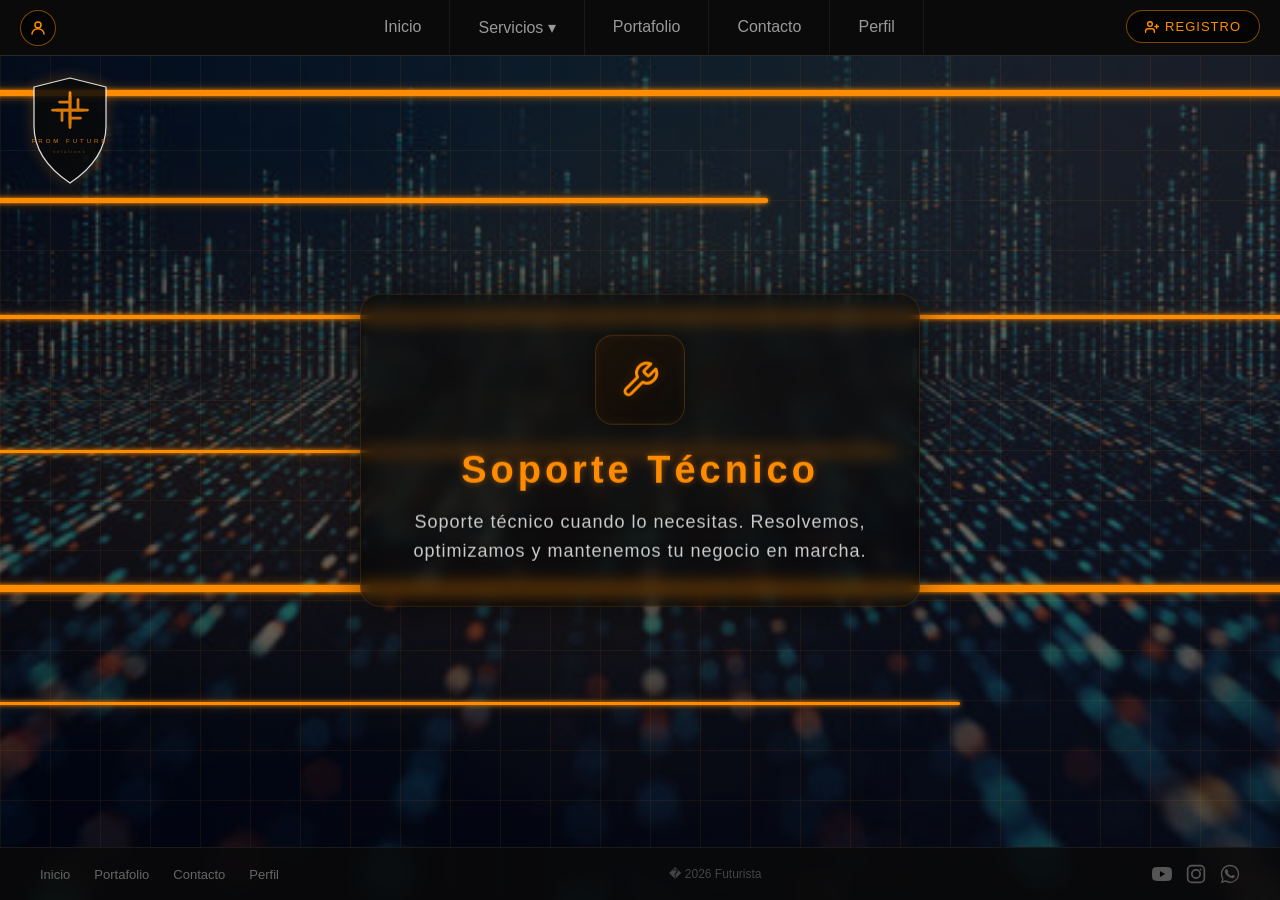
<file: soporte-tecnico.html>
<!DOCTYPE html>
<html lang="es">
<head>
    <meta charset="UTF-8">
    <meta name="viewport" content="width=device-width, initial-scale=1.0">
    <title>Soporte Técnico - Futurista</title>
    <link rel="stylesheet" href="style.css">
</head>
<body>

        <div class="loader-overlay" id="loader">
            <div class="loader-ring">
                <div class="loader-ring-inner"></div>
            </div>
            <div class="loader-text">Cargando<span class="loader-dots"></span></div>
        </div>
        <div class="fondo-glow"></div>
        <div class="bubbles" id="bubbles"></div>


    <div class="profile-box">
        <a href="perfil.html" class="profile-btn">
            <svg viewBox="0 0 24 24"><circle cx="12" cy="8" r="4"/><path d="M4 20c0-4 3.6-7 8-7s8 3 8 7"/></svg>
        </a>
    </div>

    <div class="logo-box">
        <svg viewBox="0 0 200 250" fill="none">
            <defs>
                <g id="f">
                    <line x1="0" y1="0" x2="0" y2="35" stroke="#ff8c00" stroke-width="5.5" stroke-linecap="round"/>
                    <line x1="0" y1="0" x2="27" y2="0" stroke="#ff8c00" stroke-width="5.5" stroke-linecap="round"/>
                    <line x1="0" y1="16" x2="21" y2="16" stroke="#ff8c00" stroke-width="5.5" stroke-linecap="round"/>
                </g>
            </defs>
            <path d="M100 16 L28 34 L28 112 Q28 178 100 226 Q172 178 172 112 L172 34 Z" fill="#0a0a0a" stroke="#ffffff" stroke-width="2.5" stroke-linejoin="round"/>
            <g transform="translate(100, 80)">
                <use href="#f"/>
                <use href="#f" transform="rotate(180)"/>
                <use href="#f" transform="rotate(-90)"/>
                <use href="#f" transform="rotate(90)"/>
                <circle cx="0" cy="0" r="3.5" fill="#ff8c00" opacity="0.5"/>
            </g>
            <text x="100" y="146" text-anchor="middle" fill="#ff8c00" font-family="'Segoe UI',sans-serif" font-size="12" font-weight="300" letter-spacing="6">FROM FUTURE</text>
            <text x="100" y="165" text-anchor="middle" fill="#ff8c00" font-family="'Segoe UI',sans-serif" font-size="6.5" font-weight="200" letter-spacing="4.5" opacity="0.7">solutions</text>
        </svg>
    </div>

    <div class="register-btn-box">
        <a href="registro.html" class="register-nav-btn">
            <svg viewBox="0 0 24 24"><path d="M16 21v-2a4 4 0 0 0-4-4H5a4 4 0 0 0-4 4v2"/><circle cx="8.5" cy="7" r="4"/><line x1="20" y1="8" x2="20" y2="14"/><line x1="23" y1="11" x2="17" y2="11"/></svg>
            Registro
        </a>
    </div>

    <nav class="navbar">
        <button class="hamburger" onclick="toggleMenu()" aria-label="Menú">
            <span></span>
            <span></span>
            <span></span>
        </button>
        <ul class="nav-menu">
            <li><a href="index.html">Inicio</a></li>
            <li class="dropdown">
                <a href="#" class="dropbtn">Servicios ▾</a>
                <ul class="dropdown-content">
                    <li><a href="desarrollo-web.html">Desarrollo Web</a></li>
                    <li><a href="diseno-ui-ux.html">Diseño UI/UX</a></li>
                    <li><a href="consultoria.html">Consultoría</a></li>
                    <li><a href="soporte-tecnico.html">Soporte Técnico</a></li>
                </ul>
            </li>
            <li><a href="portafolio.html">Portafolio</a></li>
            <li><a href="contacto.html">Contacto</a></li>
            <li><a href="perfil.html">Perfil</a></li>
        </ul>
    </nav>

    <div class="service-page">
        <div class="service-card">
            <div class="service-icon"><svg viewBox="0 0 24 24"><path d="M14.7 6.3a1 1 0 0 0 0 1.4l1.6 1.6a1 1 0 0 0 1.4 0l3.77-3.77a6 6 0 0 1-7.94 7.94l-6.91 6.91a2.12 2.12 0 0 1-3-3l6.91-6.91a6 6 0 0 1 7.94-7.94l-3.76 3.76z"/></svg></div>
            <h1>Soporte Técnico</h1>
            <p>Soporte técnico cuando lo necesitas. Resolvemos, optimizamos y mantenemos tu negocio en marcha.</p>
        </div>
    </div>
    <div class="linea linea1"></div>
    <div class="linea linea2"></div>
    <div class="linea linea3"></div>
    <div class="linea linea4"></div>
    <div class="linea linea5"></div>
    <div class="linea linea6"></div>



    <footer class="site-footer">
        <div class="footer-links">
            <a href="index.html">Inicio</a>
            <a href="portafolio.html">Portafolio</a>
            <a href="contacto.html">Contacto</a>
            <a href="perfil.html">Perfil</a>
        </div>
        <div class="footer-copy">� 2026 Futurista</div>
                <div class="footer-social">
            <a href="#" title="YouTube">
                <svg viewBox="0 0 24 24" width="20" height="20"><path d="M23.5 6.2a3 3 0 0 0-2.1-2.1C19.5 3.5 12 3.5 12 3.5s-7.5 0-9.4.6a3 3 0 0 0-2.1 2.1A31 31 0 0 0 0 12a31 31 0 0 0 .5 5.8 3 3 0 0 0 2.1 2.1c1.9.6 9.4.6 9.4.6s7.5 0 9.4-.6a3 3 0 0 0 2.1-2.1 31 31 0 0 0 .5-5.8 31 31 0 0 0-.5-5.8z" fill="currentColor"/><path d="M9.5 15.5V8.5l6.2 3.5z" fill="#000"/></svg>
            </a>
            <a href="#" title="Instagram">
                <svg viewBox="0 0 24 24" width="20" height="20"><rect x="2" y="2" width="20" height="20" rx="5" fill="none" stroke="currentColor" stroke-width="2"/><circle cx="12" cy="12" r="5" fill="none" stroke="currentColor" stroke-width="2"/><circle cx="17.5" cy="6.5" r="1.2" fill="currentColor"/></svg>
            </a>
            <a href="#" title="WhatsApp">
                <svg viewBox="0 0 24 24" width="20" height="20"><path d="M17.5 14.2c-.3-.1-1.7-.8-2-.9s-.5-.1-.7.1c-.2.3-.8.9-1 .9s-.4.1-.7-.2c-.3-.2-1.2-.5-2.2-1.4-.8-.7-1.4-1.6-1.5-1.9s0-.5.1-.6.2-.2.3-.4.1-.2.1-.3 0-.2-.1-.4c-.1-.1-.7-1.6-.9-2.2s-.5-.5-.7-.5h-.6c-.2 0-.5.1-.8.3-.3.3-1 1-1 2.4s1 2.8 1.2 3c.1.2 2 3.1 5 4.2.7.3 1.2.4 1.6.5.7.2 1.4.2 1.9.1.6-.1 1.7-.7 2-1.4.3-.7.3-1.2.2-1.4-.1-.1-.3-.2-.6-.3z" fill="currentColor"/><path d="M12 1C5.9 1 1 5.9 1 12c0 2.1.6 4.1 1.7 5.8L1 23l5.4-1.6c1.7.9 3.5 1.4 5.6 1.4 6.1 0 11-4.9 11-11S18.1 1 12 1zm0 20c-1.8 0-3.5-.5-5-1.4l-.4-.2-3.2 1 .9-3.1-.2-.4C3.2 15.5 2.6 13.8 2.6 12c0-5.2 4.2-9.4 9.4-9.4s9.4 4.2 9.4 9.4-4.2 9.4-9.4 9.4z" fill="currentColor"/></svg>
            </a>
        </div></footer>
</body>
    <script>
        window.addEventListener('scroll', () => {
            const s = window.scrollY;
            document.querySelectorAll('.linea').forEach((el, i) => {
                const speed = 0.1 + (i * 0.07);
                el.style.transform = el.getAttribute('data-base') +  translateY(px);
            });
        });

        document.querySelectorAll('.linea').forEach(el => {
            const style = window.getComputedStyle(el);
            el.setAttribute('data-base', style.transform);
        });
    </script>

    <script>
        function toggleMenu() {
            document.querySelector('.nav-menu').classList.toggle('nav-menu-open');
        }

        document.querySelectorAll('.dropbtn').forEach(btn => {
            btn.addEventListener('click', e => {
                if (window.innerWidth <= 768) {
                    e.preventDefault();
                    const dd = btn.nextElementSibling;
                    dd.style.display = dd.style.display === 'block' ? 'none' : 'block';
                }
            });
        });

        window.addEventListener('load', () => {
            const loader = document.getElementById('loader');
            if (loader) {
                loader.classList.add('loader-hidden');
                setTimeout(() => loader.remove(), 600);
            }
        });
    </script>

    <script>
        (function() {
            const container = document.getElementById('bubbles');
            if (!container) return;
            const colors = ['rgba(173,216,230,0.2)', 'rgba(127,255,212,0.15)', 'rgba(200,200,210,0.12)'];
            for (let i = 0; i < 18; i++) {
                const el = document.createElement('div');
                el.className = 'bubble';
                const size = 15 + Math.random() * 60;
                el.style.width = size + 'px';
                el.style.height = size + 'px';
                el.style.left = Math.random() * 100 + '%';
                el.style.background = colors[Math.floor(Math.random() * colors.length)];
                el.style.animationDuration = (10 + Math.random() * 15) + 's';
                el.style.animationDelay = (Math.random() * 10) + 's';
                container.appendChild(el);
            }
        })();
    </script>

</html>
</file>
<file: style.css>
*{
    margin: 0;
    padding: 0;
    box-sizing: border-box;
}

body{
    width: 100vw;
    min-height: 100vh;
    overflow-x: hidden;
    overflow-y: auto;
    position: relative;
    display: flex;
    flex-direction: column;

    background:
        radial-gradient(ellipse at 20% 50%, rgba(255, 140, 0, 0.12) 0%, transparent 50%),
        radial-gradient(ellipse at 80% 20%, rgba(255, 140, 0, 0.08) 0%, transparent 50%),
        radial-gradient(circle at top right,
        #1a1a1a 0%,
        #0d0d0d 40%,
        #000000 100%);
    background-attachment: fixed;
}

body::before {
    content: '';
    position: fixed;
    inset: 0;
    z-index: 0;
    background:
        url('imagenes/fondo.jpg') center / cover no-repeat;
    opacity: 0.35;
    pointer-events: none;
}

body::after {
    content: '';
    position: fixed;
    inset: 0;
    z-index: 0;
    background-image:
        linear-gradient(rgba(255, 140, 0, 0.08) 1px, transparent 1px),
        linear-gradient(90deg, rgba(255, 140, 0, 0.08) 1px, transparent 1px);
    background-size: 50px 50px;
    pointer-events: none;
}

.fondo-glow {
    position: fixed;
    inset: 0;
    z-index: 0;
    pointer-events: none;
    background:
        radial-gradient(circle at 50% 50%, rgba(255, 140, 0, 0.06) 0%, transparent 50%);
    animation: pulsoCentral 4s ease-in-out infinite alternate;
}

@keyframes pulsoCentral {
    from { opacity: 0.2; transform: scale(0.95); }
    to   { opacity: 0.4; transform: scale(1.05); }
}

/* Bubbles */
.bubbles {
    position: fixed;
    inset: 0;
    z-index: 0;
    pointer-events: none;
    overflow: hidden;
}

.bubble {
    position: absolute;
    bottom: -100px;
    border-radius: 50%;
    animation: bubbleRise linear infinite;
}

@keyframes bubbleRise {
    0% {
        transform: translateY(0) scale(1);
        opacity: 0;
    }
    10% {
        opacity: 0.6;
    }
    90% {
        opacity: 0.6;
    }
    100% {
        transform: translateY(-110vh) scale(0.3);
        opacity: 0;
    }
}

/* Navbar */
.navbar {
    position: fixed;
    top: 0;
    width: 100%;
    background: #0a0a0a;
    border-bottom: 1px solid #2a2a2a;
    display: flex;
    justify-content: center;
    padding: 0;
    z-index: 100;
}

.nav-menu {
    list-style: none;
    display: flex;
    gap: 0;
    margin: 0;
}

.nav-menu > li {
    position: relative;
}

.nav-menu a {
    text-decoration: none;
    color: #999;
    font-family: 'Segoe UI', sans-serif;
    font-size: 16px;
    padding: 18px 28px;
    display: block;
    transition: color 0.3s, text-shadow 0.3s, background 0.3s;
    border-right: 1px solid #1a1a1a;
}

.nav-menu a:hover {
    color: #ff8c00;
    background: #111;
    text-shadow: 0 0 6px rgba(255, 140, 0, 0.3);
}

/* Hamburger */
.hamburger {
    display: none;
    flex-direction: column;
    justify-content: center;
    align-items: center;
    gap: 5px;
    background: none;
    border: 1px solid #333;
    border-radius: 6px;
    padding: 8px 10px;
    cursor: pointer;
    position: absolute;
    right: 12px;
    top: 10px;
    z-index: 110;
}

.hamburger span {
    display: block;
    width: 22px;
    height: 2px;
    background: #ff8c00;
    border-radius: 2px;
    transition: 0.3s;
}

/* Dropdown */
.dropdown-content {
    display: none;
    position: absolute;
    top: 100%;
    left: 0;
    background: #0d0d0d;
    min-width: 200px;
    list-style: none;
    padding: 0;
    border: 1px solid #2a2a2a;
    border-top: 2px solid #ff8c00;
    box-shadow: 0 8px 30px rgba(0, 0, 0, 0.8);
}

.dropdown-content li a {
    display: block;
    padding: 14px 24px;
    font-size: 14px;
    color: #888;
    border-right: none;
    border-bottom: 1px solid #1a1a1a;
}

.dropdown-content li a:hover {
    background: #141414;
    color: #ff8c00;
}

.dropdown:hover .dropdown-content {
    display: block;
}

/* Profile button */
.profile-box {
    position: fixed;
    top: 10px;
    left: 20px;
    z-index: 200;
}

.profile-btn {
    width: 36px;
    height: 36px;
    border-radius: 50%;
    border: 1.5px solid rgba(255, 140, 0, 0.5);
    background: rgba(0, 0, 0, 0.6);
    backdrop-filter: blur(4px);
    color: #ff8c00;
    cursor: pointer;
    display: flex;
    align-items: center;
    justify-content: center;
    transition: border-color 0.3s, box-shadow 0.3s, transform 0.3s, background 0.3s;
}

.profile-btn:hover {
    transform: scale(1.1);
    border-color: #ff8c00;
    background: rgba(255, 140, 0, 0.1);
    box-shadow: 0 0 18px rgba(255, 140, 0, 0.4);
}

.profile-btn svg {
    width: 18px;
    height: 18px;
    fill: none;
    stroke: currentColor;
    stroke-width: 2;
    stroke-linecap: round;
    stroke-linejoin: round;
}

/* Register nav button */
.register-btn-box {
    position: fixed;
    top: 10px;
    right: 20px;
    z-index: 200;
}

.register-nav-btn {
    display: inline-flex;
    align-items: center;
    gap: 6px;
    padding: 8px 18px;
    border-radius: 20px;
    border: 1.5px solid rgba(255, 140, 0, 0.5);
    background: rgba(0, 0, 0, 0.6);
    backdrop-filter: blur(4px);
    color: #ff8c00;
    font-family: 'Segoe UI', sans-serif;
    font-size: 13px;
    font-weight: 500;
    letter-spacing: 1px;
    text-decoration: none;
    text-transform: uppercase;
    transition: border-color 0.3s, box-shadow 0.3s, transform 0.3s, background 0.3s;
}

.register-nav-btn:hover {
    transform: scale(1.05);
    border-color: #ff8c00;
    background: rgba(255, 140, 0, 0.1);
    box-shadow: 0 0 18px rgba(255, 140, 0, 0.4), inset 0 0 18px rgba(255, 140, 0, 0.05);
}

.register-nav-btn svg {
    width: 14px;
    height: 14px;
    fill: none;
    stroke: currentColor;
    stroke-width: 2.5;
    stroke-linecap: round;
    stroke-linejoin: round;
}

/* Logo */
.logo-box {
    position: absolute;
    top: 70px;
    left: 20px;
    z-index: 200;
    opacity: 0.85;
    transition: opacity 0.3s;
}
.logo-box:hover {
    opacity: 1;
}
.logo-box svg {
    width: 100px;
    display: block;
    filter: drop-shadow(0 0 8px rgba(255, 140, 0, 0.3));
}

/* Register / Login form */
.register-box {
    position: absolute;
    top: 50%;
    left: 50%;
    transform: translate(-50%, -50%);
    width: 320px;
    max-width: 90vw;
    background: rgba(10, 10, 10, 0.9);
    border: 1px solid #2a2a2a;
    border-top: 2px solid #ff8c00;
    border-radius: 10px;
    padding: 24px 28px;
    box-shadow:
        0 0 30px rgba(255, 140, 0, 0.1),
        0 0 60px rgba(0, 0, 0, 0.8);
    z-index: 10;
}

.register-box h2 {
    color: #ff8c00;
    font-family: 'Segoe UI', sans-serif;
    font-size: 20px;
    font-weight: 300;
    text-align: center;
    margin-bottom: 20px;
    letter-spacing: 3px;
    text-shadow: 0 0 12px rgba(255, 140, 0, 0.4);
}

.input-group {
    position: relative;
    margin-bottom: 14px;
}

.input-group input {
    width: 100%;
    padding: 10px 12px;
    background: #111;
    border: 1px solid #2a2a2a;
    border-radius: 6px;
    color: #ccc;
    font-family: 'Segoe UI', sans-serif;
    font-size: 13px;
    outline: none;
    transition: border-color 0.3s, box-shadow 0.3s;
}

.input-group input:focus {
    border-color: #ff8c00;
    box-shadow: 0 0 10px rgba(255, 140, 0, 0.2);
}

.input-group label {
    position: absolute;
    top: 50%;
    left: 12px;
    transform: translateY(-50%);
    color: #666;
    font-family: 'Segoe UI', sans-serif;
    font-size: 12px;
    pointer-events: none;
    transition: top 0.3s, font-size 0.3s, color 0.3s;
    background: transparent;
    padding: 0 3px;
}

.toggle-pw {
    position: absolute;
    top: 50%;
    right: 8px;
    transform: translateY(-50%);
    cursor: pointer;
    user-select: none;
    z-index: 5;
    background: none;
    border: none;
    padding: 2px;
    line-height: 1;
    display: flex;
    align-items: center;
}

.toggle-pw svg {
    width: 16px;
    height: 16px;
    fill: none;
    stroke: #ff8c00;
    stroke-width: 1.8;
    filter: drop-shadow(0 0 4px rgba(255, 140, 0, 0.6));
    transition: filter 0.3s;
}

.toggle-pw:hover svg {
    filter: drop-shadow(0 0 8px rgba(255, 140, 0, 0.9));
}

.input-group.filled label,
.input-group input:focus + label {
    opacity: 0;
    visibility: hidden;
}

.register-btn {
    width: 100%;
    padding: 12px;
    background: transparent;
    border: 1px solid #ff8c00;
    border-radius: 6px;
    color: #ff8c00;
    font-family: 'Segoe UI', sans-serif;
    font-size: 13px;
    letter-spacing: 2px;
    cursor: pointer;
    transition: background 0.3s, box-shadow 0.3s;
}

.register-btn:hover {
    background: rgba(255, 140, 0, 0.1);
    box-shadow:
        0 0 15px rgba(255, 140, 0, 0.3),
        inset 0 0 15px rgba(255, 140, 0, 0.05);
}

.auth-link {
    text-align: center;
    margin-top: 14px;
    font-family: 'Segoe UI', sans-serif;
    font-size: 12px;
    color: #666;
}

.auth-link a {
    color: #ff8c00;
    text-decoration: none;
    transition: text-shadow 0.3s;
}

.auth-link a:hover {
    text-shadow: 0 0 10px rgba(255, 140, 0, 0.5);
}

/* Carousel */
.carousel {
    position: absolute;
    top: calc(6vh + 150px);
    left: 50%;
    transform: translateX(-50%);
    width: 800px;
    max-width: 90vw;
    overflow: hidden;
    border: 2px solid rgba(255, 140, 0, 0.3);
    border-radius: 12px;
    box-shadow:
        0 0 20px rgba(255, 140, 0, 0.15),
        0 0 40px rgba(255, 140, 0, 0.1);
    z-index: 10;
}

.carousel-track {
    display: flex;
    transition: transform 0.6s cubic-bezier(0.25, 0.46, 0.45, 0.94);
}

.carousel-slide {
    min-width: 100%;
    height: 400px;
    display: flex;
    align-items: center;
    justify-content: center;
    position: relative;
    border-radius: 10px;
}

.slide-content {
    position: relative;
    z-index: 2;
    text-align: center;
    font-family: 'Segoe UI', sans-serif;
    pointer-events: none;
    padding: 32px 48px;
    background: rgba(0, 0, 0, 0.55);
    border: 1px solid rgba(255, 140, 0, 0.2);
    border-radius: 10px;
    backdrop-filter: blur(4px);
    box-shadow: 0 0 30px rgba(0, 0, 0, 0.5);
    margin: 0 20px;
}

.slide-content h2 {
    color: #ff8c00;
    font-size: 42px;
    font-weight: 700;
    text-shadow:
        0 0 8px rgba(255, 140, 0, 0.5),
        0 0 20px rgba(255, 140, 0, 0.2);
    margin-bottom: 8px;
    letter-spacing: 5px;
}

.slide-content p {
    color: #fff;
    font-size: 16px;
    font-weight: 600;
    letter-spacing: 4px;
    text-transform: uppercase;
    text-shadow: 0 0 10px rgba(255, 140, 0, 0.3);
}

.carousel-btn {
    position: absolute;
    top: 50%;
    transform: translateY(-50%);
    background: rgba(0, 0, 0, 0.6);
    border: 1px solid #ff8c00;
    color: #ff8c00;
    font-size: 32px;
    padding: 8px 16px;
    cursor: pointer;
    z-index: 20;
    transition: background 0.3s, box-shadow 0.3s;
    border-radius: 6px;
}

.carousel-btn:hover {
    background: rgba(255, 140, 0, 0.2);
    box-shadow: 0 0 8px rgba(255, 140, 0, 0.3);
}

.carousel-btn.prev {
    left: 12px;
}

.carousel-btn.next {
    right: 12px;
}

.carousel-dots {
    position: absolute;
    bottom: 50px;
    left: 50%;
    transform: translateX(-50%);
    display: flex;
    gap: 8px;
    z-index: 20;
}

.dot {
    width: 10px;
    height: 10px;
    border-radius: 50%;
    background: rgba(255, 255, 255, 0.3);
    border: 1px solid rgba(255, 140, 0, 0.5);
    cursor: pointer;
    transition: background 0.3s, box-shadow 0.3s;
}

.dot.active {
    background: #ff8c00;
    box-shadow: 0 0 8px #ff8c00;
}

/* Service pages */
.service-page {
    position: absolute;
    top: 50%;
    left: 50%;
    transform: translate(-50%, -50%);
    text-align: center;
    font-family: 'Segoe UI', sans-serif;
    z-index: 10;
    max-width: 600px;
    padding: 0 20px;
}

.service-card {
    background: rgba(0, 0, 0, 0.5);
    backdrop-filter: blur(8px);
    border: 1px solid rgba(255, 140, 0, 0.15);
    border-radius: 20px;
    padding: 40px 36px;
    box-shadow: 0 0 40px rgba(0, 0, 0, 0.5);
}

.service-icon {
    display: inline-flex;
    align-items: center;
    justify-content: center;
    width: 90px;
    height: 90px;
    background: linear-gradient(135deg, rgba(255, 140, 0, 0.08), rgba(255, 140, 0, 0.02));
    border: 1.5px solid rgba(255, 140, 0, 0.2);
    border-radius: 18px;
    backdrop-filter: blur(4px);
    box-shadow:
        0 0 20px rgba(0, 0, 0, 0.4),
        inset 0 0 20px rgba(255, 140, 0, 0.03);
    margin-bottom: 24px;
    transition: transform 0.3s, border-color 0.3s, box-shadow 0.3s;
}

.service-icon svg {
    width: 40px;
    height: 40px;
    fill: none;
    stroke: #ff8c00;
    stroke-width: 1.8;
    stroke-linecap: round;
    stroke-linejoin: round;
    filter: drop-shadow(0 0 6px rgba(255, 140, 0, 0.2));
}

.service-icon:hover {
    transform: scale(1.06) translateY(-2px);
    border-color: rgba(255, 140, 0, 0.5);
    box-shadow:
        0 8px 25px rgba(0, 0, 0, 0.5),
        0 0 15px rgba(255, 140, 0, 0.15),
        inset 0 0 25px rgba(255, 140, 0, 0.05);
}

.service-page h1 {
    color: #ff8c00;
    font-size: 38px;
    font-weight: 700;
    letter-spacing: 4px;
    margin-bottom: 16px;
    text-shadow:
        0 0 6px rgba(255, 140, 0, 0.4),
        0 0 15px rgba(255, 140, 0, 0.15);
}

.service-page p {
    color: #ccc;
    font-size: 18px;
    font-weight: 500;
    line-height: 1.6;
    letter-spacing: 1px;
    text-shadow: 0 0 8px rgba(0, 0, 0, 0.8);
}

/* Hero title */
.hero-title {
    position: absolute;
    top: 6%;
    left: 50%;
    transform: translateX(-50%);
    z-index: 15;
    text-align: left;
    font-family: 'Segoe UI', sans-serif;
    pointer-events: none;
}

.hero-main {
    display: block;
    color: #fff;
    font-size: 72px;
    font-weight: 300;
    letter-spacing: 18px;
    text-transform: uppercase;
    text-shadow: 0 0 30px rgba(0, 0, 0, 0.8);
    line-height: 1;
}

.hero-sub {
    display: block;
    color: rgba(255, 255, 255, 0.5);
    font-size: 18px;
    font-weight: 400;
    letter-spacing: 6px;
    text-transform: lowercase;
    text-align: right;
    margin-top: 4px;
    text-shadow: 0 0 20px rgba(0, 0, 0, 0.8);
}

/* Packages */
.packages {
    position: relative;
    z-index: 10;
    max-width: 1100px;
    margin: 0 auto;
    padding: 140vh 20px 100px;
}

.packages-grid {
    display: grid;
    grid-template-columns: 1fr 1fr 1fr 1fr;
    gap: 16px;
    align-items: start;
}

.package-card {
    background: rgba(0, 0, 0, 0.45);
    backdrop-filter: blur(6px);
    border: 1px solid rgba(255, 140, 0, 0.12);
    border-radius: 16px;
    padding: 28px 22px;
    transition: border-color 0.3s, transform 0.3s, box-shadow 0.3s;
}

.package-card:hover {
    border-color: rgba(255, 140, 0, 0.35);
    transform: translateY(-3px);
    box-shadow: 0 8px 30px rgba(0, 0, 0, 0.5);
}

.card-lg { grid-row: span 1; }

.package-icon {
    width: 48px;
    height: 48px;
    border-radius: 12px;
    background: rgba(255, 140, 0, 0.08);
    border: 1px solid rgba(255, 140, 0, 0.15);
    display: flex;
    align-items: center;
    justify-content: center;
    margin-bottom: 16px;
}

.package-icon svg {
    width: 24px;
    height: 24px;
    fill: none;
    stroke: #ff8c00;
    stroke-width: 2;
    stroke-linecap: round;
    stroke-linejoin: round;
}

.package-card h3 {
    color: #fff;
    font-family: 'Segoe UI', sans-serif;
    font-size: 16px;
    font-weight: 600;
    letter-spacing: 1px;
    margin-bottom: 8px;
}

.package-card p {
    color: #888;
    font-family: 'Segoe UI', sans-serif;
    font-size: 13px;
    line-height: 1.6;
}

/* Neon lines */
.linea{
    position: fixed;
    background: #ff8c00;
    border-radius: 2px;
    box-shadow:
        0 0 4px #ff8c00,
        0 0 12px rgba(255, 140, 0, 0.4);
    will-change: transform, opacity;
}

@keyframes moverLinea1 {
    0%   { transform: rotate(-20deg) translateX(-10%); opacity: 0.4; }
    50%  { transform: rotate(-20deg) translateX(5%);  opacity: 0.7; }
    100% { transform: rotate(-20deg) translateX(-10%); opacity: 0.4; }
}

@keyframes moverLinea2 {
    0%   { transform: rotate(-30deg) translateX(-8%); opacity: 0.35; }
    50%  { transform: rotate(-30deg) translateX(8%);  opacity: 0.65; }
    100% { transform: rotate(-30deg) translateX(-8%); opacity: 0.35; }
}

@keyframes moverLinea3 {
    0%   { transform: rotate(-15deg) translateX(-12%); opacity: 0.3; }
    50%  { transform: rotate(-15deg) translateX(6%);   opacity: 0.6; }
    100% { transform: rotate(-15deg) translateX(-12%); opacity: 0.3; }
}

@keyframes moverLinea4 {
    0%   { transform: rotate(-40deg) translateX(-15%); opacity: 0.25; }
    50%  { transform: rotate(-40deg) translateX(10%);  opacity: 0.55; }
    100% { transform: rotate(-40deg) translateX(-15%); opacity: 0.25; }
}

@keyframes moverLinea5 {
    0%   { transform: rotate(-10deg) translateX(-5%); opacity: 0.2; }
    50%  { transform: rotate(-10deg) translateX(10%); opacity: 0.5; }
    100% { transform: rotate(-10deg) translateX(-5%); opacity: 0.2; }
}

@keyframes moverLinea6 {
    0%   { transform: rotate(-35deg) translateX(-20%); opacity: 0.15; }
    50%  { transform: rotate(-35deg) translateX(15%);  opacity: 0.45; }
    100% { transform: rotate(-35deg) translateX(-20%); opacity: 0.15; }
}

.linea1{ top: 10%; left: -40%; width: 150%; height: 6px; animation: moverLinea1 6s ease-in-out infinite; }
.linea2{ top: 35%; left: -35%; width: 140%; height: 4px; animation: moverLinea2 8s ease-in-out infinite 1s; }
.linea3{ top: 65%; left: -30%; width: 160%; height: 7px; animation: moverLinea3 7s ease-in-out infinite 0.5s; }
.linea4{ top: 50%; left: -20%; width: 90%; height: 3px; animation: moverLinea4 9s ease-in-out infinite 2s; }
.linea5{ top: 22%; left: -50%; width: 110%; height: 5px; animation: moverLinea5 7.5s ease-in-out infinite 0.3s; }
.linea6{ top: 78%; left: -45%; width: 120%; height: 3px; animation: moverLinea6 10s ease-in-out infinite 1.5s; }

/* Profile page */
.profile-page {
    position: absolute;
    top: 50%;
    left: 50%;
    transform: translate(-50%, -50%);
    width: 420px;
    max-width: 92vw;
    z-index: 10;
}

.profile-card {
    text-align: center;
    margin-bottom: 30px;
}

.profile-avatar {
    width: 80px;
    height: 80px;
    margin: 0 auto 16px;
    border-radius: 50%;
    border: 2px solid rgba(255, 140, 0, 0.3);
    background: rgba(0, 0, 0, 0.65);
    backdrop-filter: blur(4px);
    display: flex;
    align-items: center;
    justify-content: center;
    box-shadow: 0 0 15px rgba(255, 140, 0, 0.1);
}

.profile-avatar svg {
    width: 44px;
    height: 44px;
    fill: none;
    stroke: #ff8c00;
    stroke-width: 1.8;
    stroke-linecap: round;
    stroke-linejoin: round;
}

.profile-name {
    color: #fff;
    font-family: 'Segoe UI', sans-serif;
    font-size: 26px;
    font-weight: 700;
    letter-spacing: 2px;
    margin-bottom: 4px;
    text-shadow: 0 0 10px rgba(255, 140, 0, 0.15);
}

.profile-email {
    color: #666;
    font-size: 13px;
    font-family: 'Segoe UI', sans-serif;
    margin-bottom: 10px;
}

.profile-bio {
    color: #999;
    font-size: 14px;
    font-family: 'Segoe UI', sans-serif;
    line-height: 1.5;
    max-width: 320px;
    margin: 0 auto;
}

.profile-options {
    display: flex;
    flex-direction: column;
    gap: 10px;
}

.profile-option {
    display: flex;
    align-items: center;
    gap: 14px;
    padding: 14px 20px;
    border-radius: 10px;
    border: 1px solid rgba(255, 255, 255, 0.06);
    background: rgba(0, 0, 0, 0.4);
    backdrop-filter: blur(4px);
    color: #ccc;
    font-family: 'Segoe UI', sans-serif;
    font-size: 14px;
    text-decoration: none;
    transition: border-color 0.3s, background 0.3s, color 0.3s;
}

.profile-option:hover {
    border-color: rgba(255, 140, 0, 0.4);
    background: rgba(255, 140, 0, 0.06);
    color: #ff8c00;
}

.profile-option svg {
    width: 20px;
    height: 20px;
    flex-shrink: 0;
    fill: none;
    stroke: currentColor;
    stroke-width: 2;
    stroke-linecap: round;
    stroke-linejoin: round;
    opacity: 0.6;
    transition: opacity 0.3s;
}

.profile-option:hover svg {
    opacity: 1;
}

.profile-option-danger {
    border-color: rgba(255, 60, 60, 0.15);
}

.profile-option-danger:hover {
    border-color: rgba(255, 60, 60, 0.5);
    background: rgba(255, 60, 60, 0.06);
    color: #ff4444;
}

.site-footer {
    position: relative;
    width: 100%;
    margin-top: auto;
    background: rgba(10, 10, 10, 0.85);
    border-top: 1px solid #1a1a1a;
    padding: 16px 40px;
    display: flex;
    justify-content: space-between;
    align-items: center;
    z-index: 50;
    backdrop-filter: blur(6px);
    font-family: 'Segoe UI', sans-serif;
}

.footer-links {
    display: flex;
    gap: 24px;
}

.footer-links a {
    color: #666;
    text-decoration: none;
    font-size: 13px;
    transition: color 0.3s, text-shadow 0.3s;
}

.footer-links a:hover {
    color: #ff8c00;
    text-shadow: 0 0 4px rgba(255, 140, 0, 0.2);
}

.footer-social {
    display: flex;
    gap: 14px;
    align-items: center;
}

.footer-social a {
    color: #555;
    text-decoration: none;
    display: flex;
    align-items: center;
    transition: color 0.3s;
}

.footer-social a:hover {
    color: #ff8c00;
}

.footer-copy {
    color: #444;
    font-size: 12px;
}

/* === RESPONSIVE === */
@media (max-width: 768px) {
    body {
        overflow: auto;
        min-height: 100vh;
        height: auto;
    }

    .hamburger {
        display: flex;
    }

    .navbar {
        padding: 0;
        justify-content: flex-start;
        align-items: flex-start;
        flex-direction: column;
        position: fixed;
        top: 0;
        left: 0;
        width: 100%;
    }

    .nav-menu {
        display: none;
        flex-direction: column;
        width: 100%;
        background: #0a0a0a;
        border-top: 1px solid #2a2a2a;
        margin-top: 50px;
    }

    .nav-menu.nav-menu-open {
        display: flex;
    }

    .nav-menu > li {
        width: 100%;
        border-bottom: 1px solid #1a1a1a;
    }

    .nav-menu a {
        font-size: 14px;
        padding: 14px 20px;
        white-space: nowrap;
        border-right: none;
    }

    .dropdown-content {
        position: static;
        min-width: auto;
        background: #111;
        border-left: 2px solid #ff8c00;
    }

    .dropdown-content li a {
        font-size: 13px;
        padding: 10px 30px;
    }

    .profile-box {
        top: 6px;
        left: 10px;
    }

    .profile-btn {
        width: 30px;
        height: 30px;
    }

    .profile-btn svg {
        width: 15px;
        height: 15px;
    }

    .logo-box {
        top: 62px;
        left: 10px;
    }
    .logo-box svg {
        width: 80px;
    }

    .register-btn-box {
        top: 6px;
        right: auto;
        left: 46px;
    }

    .register-nav-btn {
        font-size: 11px;
        padding: 5px 12px;
    }

    .register-nav-btn svg {
        width: 12px;
        height: 12px;
    }

    .hero-title {
        position: relative;
        top: auto;
        left: auto;
        transform: none;
        text-align: center;
        margin: 100px auto 10px;
        padding: 0 16px;
    }

    .hero-main {
        font-size: 40px;
        letter-spacing: 10px;
    }

    .hero-sub {
        font-size: 14px;
        text-align: center;
        letter-spacing: 4px;
    }

    .carousel {
        position: relative;
        top: auto;
        left: auto;
        transform: none;
        margin: 10px auto 20px;
        width: 92vw;
    }

    .carousel-slide {
        height: 220px;
    }

    .slide-content {
        padding: 18px 24px;
        margin: 0 10px;
    }

    .slide-content h2 {
        font-size: 22px;
        letter-spacing: 3px;
    }

    .slide-content p {
        font-size: 12px;
        letter-spacing: 3px;
    }

    .carousel-btn {
        font-size: 22px;
        padding: 4px 10px;
    }

    .carousel-btn.prev { left: 6px; }
    .carousel-btn.next { right: 6px; }

    .carousel-dots { bottom: 30px; }

    .register-box {
        position: relative;
        top: auto;
        left: auto;
        transform: none;
        margin: 80px auto 20px;
        width: 92vw;
        padding: 20px;
    }

    .site-footer {
        flex-direction: column;
        gap: 10px;
        padding: 14px 20px;
        position: relative;
    }

    .footer-links { gap: 16px; }
    .footer-links a { font-size: 12px; }

    .service-page {
        position: relative;
        top: auto;
        left: auto;
        transform: none;
        margin: 100px auto 20px;
        padding: 0 16px;
    }

    .service-card {
        padding: 30px 24px;
    }

    .service-icon { width: 72px; height: 72px; }
    .service-icon svg { width: 32px; height: 32px; }
    .service-page h1 { font-size: 26px; letter-spacing: 2px; }
    .service-page p { font-size: 15px; }

    .profile-page {
        position: relative;
        top: auto;
        left: auto;
        transform: none;
        margin: 100px auto 20px;
        width: 92vw;
    }

    .packages { padding: 20px 16px 60px; }
    .packages-grid {
        grid-template-columns: 1fr 1fr;
        gap: 12px;
    }

    .linea { width: 200%; }
    .linea1 { top: 10%; left: -60%; }
    .linea2 { top: 50%; left: -50%; }
    .linea3 { top: 80%; left: -55%; }
}

@media (max-width: 480px) {
    .packages-grid {
        grid-template-columns: 1fr;
    }

    .hero-main {
        font-size: 28px;
        letter-spacing: 6px;
    }

    .hero-sub {
        font-size: 12px;
        letter-spacing: 3px;
    }

    .nav-menu a {
        font-size: 13px;
        padding: 12px 18px;
    }

    .carousel-slide { height: 180px; }

    .slide-content { padding: 14px 16px; }

    .slide-content h2 { font-size: 18px; }
    .slide-content p { font-size: 11px; }

    .register-box { padding: 16px; }

    .register-box h2 { font-size: 16px; margin-bottom: 14px; }

    .input-group input { font-size: 12px; padding: 8px 10px; }
    .input-group label { font-size: 11px; left: 10px; }

    .register-btn { font-size: 12px; padding: 10px; }

    .auth-link { font-size: 11px; }

    .profile-box { top: 4px; left: 6px; }
    .profile-btn { width: 26px; height: 26px; }

    .logo-box { top: 52px; left: 6px; }
    .logo-box svg { width: 68px; }

    .register-btn-box { top: 4px; right: auto; left: 38px; }
    .register-nav-btn { font-size: 10px; padding: 4px 10px; }

    .service-icon { width: 60px; height: 60px; }
    .service-icon svg { width: 26px; height: 26px; }
    .service-page h1 { font-size: 20px; }
    .service-page p { font-size: 13px; }

    .profile-page { margin: 80px auto 20px; }
}

/* ========== INTRO OVERLAY ========== */

.intro-overlay {
    position: fixed;
    inset: 0;
    z-index: 10000;
    background: rgba(0,0,0,0.85);
    display: flex;
    align-items: center;
    justify-content: center;
    pointer-events: none;
    animation: overlayFade 2.8s ease forwards;
}
.intro-overlay .intro-logo svg {
    width: 220px;
    height: 275px;
    display: block;
    animation: introAnim 2.8s cubic-bezier(0.22, 1, 0.36, 1) forwards;
}
@keyframes introAnim {
    0% { transform: scale(2.5); opacity: 0; }
    20% { opacity: 1; }
    70% { transform: scale(0.5); opacity: 1; }
    100% { transform: scale(0.3); opacity: 0; }
}
@keyframes overlayFade {
    0%, 70% { opacity: 1; }
    100% { opacity: 0; }
}

/* ========== LOADER ========== */

.loader-overlay {
    position: fixed;
    inset: 0;
    z-index: 9999;
    display: flex;
    flex-direction: column;
    align-items: center;
    justify-content: center;
    background: #000;
    transition: opacity 0.5s ease, visibility 0.5s ease;
}

.loader-hidden {
    opacity: 0;
    visibility: hidden;
}

.loader-ring {
    width: 60px;
    height: 60px;
    border-radius: 50%;
    border: 3px solid rgba(255, 140, 0, 0.1);
    border-top-color: #ff8c00;
    animation: loader-spin 1s linear infinite;
    box-shadow: 0 0 25px rgba(255, 140, 0, 0.3), inset 0 0 25px rgba(255, 140, 0, 0.05);
    position: relative;
    display: flex;
    align-items: center;
    justify-content: center;
}

.loader-ring-inner {
    width: 36px;
    height: 36px;
    border-radius: 50%;
    border: 3px solid rgba(255, 140, 0, 0.05);
    border-bottom-color: #ff8c00;
    animation: loader-spin 0.7s linear infinite reverse;
}

.loader-text {
    margin-top: 24px;
    color: #ff8c00;
    font-family: Arial, Helvetica, sans-serif;
    font-size: 15px;
    letter-spacing: 4px;
    text-transform: uppercase;
    text-shadow: 0 0 15px rgba(255, 140, 0, 0.4);
}

.loader-dots::after {
    content: '';
    animation: loader-dots 1.5s steps(4, end) infinite;
}

@keyframes loader-spin {
    to { transform: rotate(360deg); }
}

@keyframes loader-dots {
    0%   { content: ''; }
    25%  { content: '.'; }
    50%  { content: '..'; }
    75%  { content: '...'; }
    100% { content: ''; }
}
</file>
